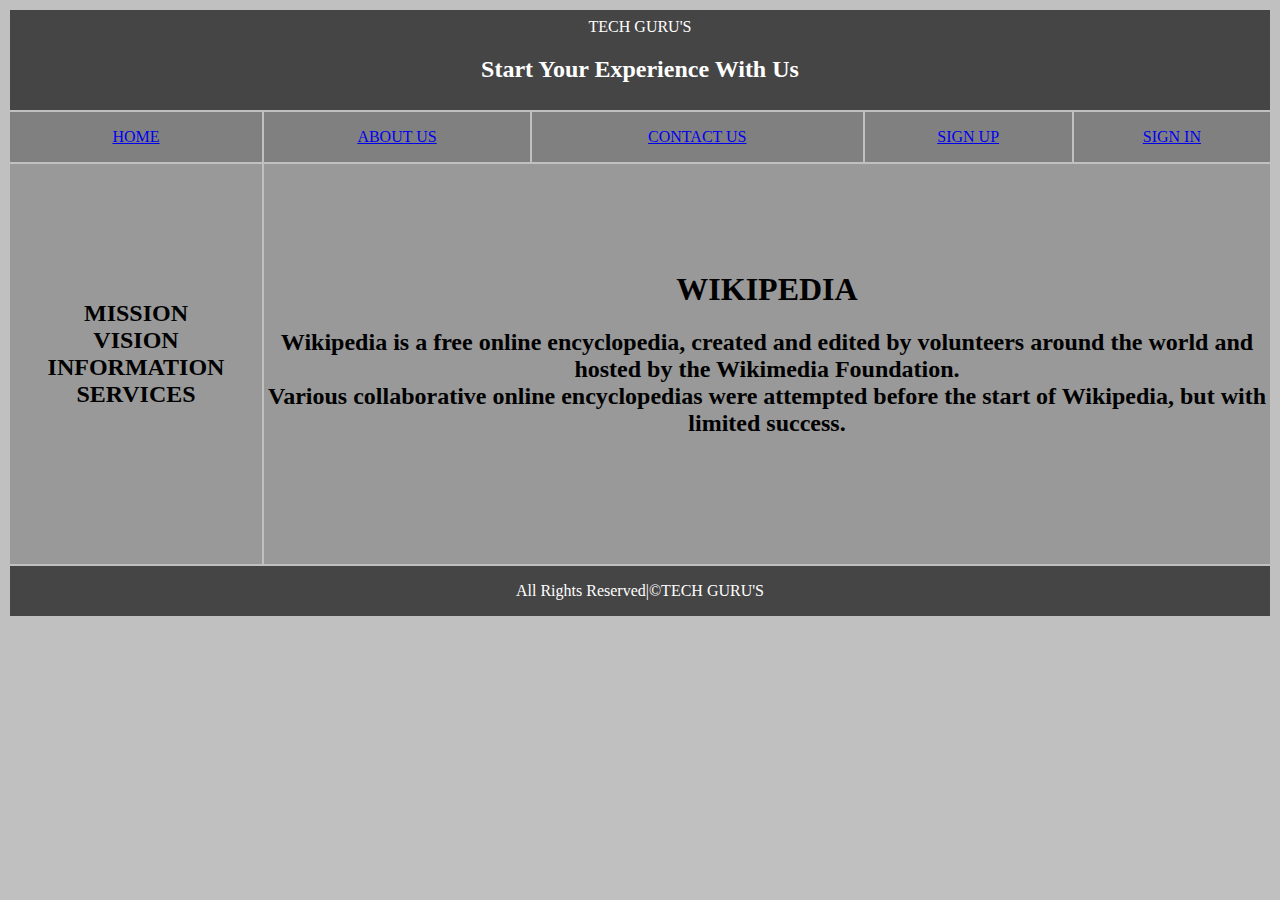
<file: index.html>
<html>
    <head>
        <title>Page Layout</title>
    </head>
    <body bgcolor="silver">
        <table width="100%">
            <tr height="100" bgcolor="#454545">
                <td colspan="5" align="center">
                <font color="white" face="candara"
                <h1>TECH GURU'S</h1>
                <h2>Start Your Experience With Us</h2>
                </font>
                </td>
            </tr>
            <tr height="50" bgcolor="grey">
                <td align="center" >
                    <a href="#">HOME</a>
                </td>
                <td align="center">
                    <a href="#">ABOUT US</a> 
                </td>
                <td align="center" >
                    <a href="#">CONTACT US</a>
                </td>
                <td align="center">
                    <a href="#">SIGN UP</a> 
                </td>
                <td align="center">
                    <a href="#">SIGN IN</a> 
                </td>
            </tr>
            <tr height="400" bgcolor="#999999">
                <td width="250" align="center">
                <font face="candara">
                    <h2>
                        MISSION<br>
                        VISION<br>
                        INFORMATION<br>
                        SERVICES<br>
                    </h2>
                </font>
                </td>
                <td colspan="4" align="center">
                   <font face="candara">
                    <h1>WIKIPEDIA</h1>
                    <h2>
                        Wikipedia is a free online encyclopedia, created and edited by volunteers around the world and hosted by the Wikimedia Foundation.
                        <br>
                        Various collaborative online encyclopedias were attempted before the start of Wikipedia, but with limited success.
                    </h2>
                   </font>
                </td>
            </tr>
            <tr height="50" bgcolor="#454545">
                <td colspan="5">
                    <font color="white" face="candara">
                        <center>
                            All Rights Reserved|&copy;TECH GURU'S
                        </center>
                    </font>

                </td>
            </tr>
        </table>

    </body>
</html>
</file>
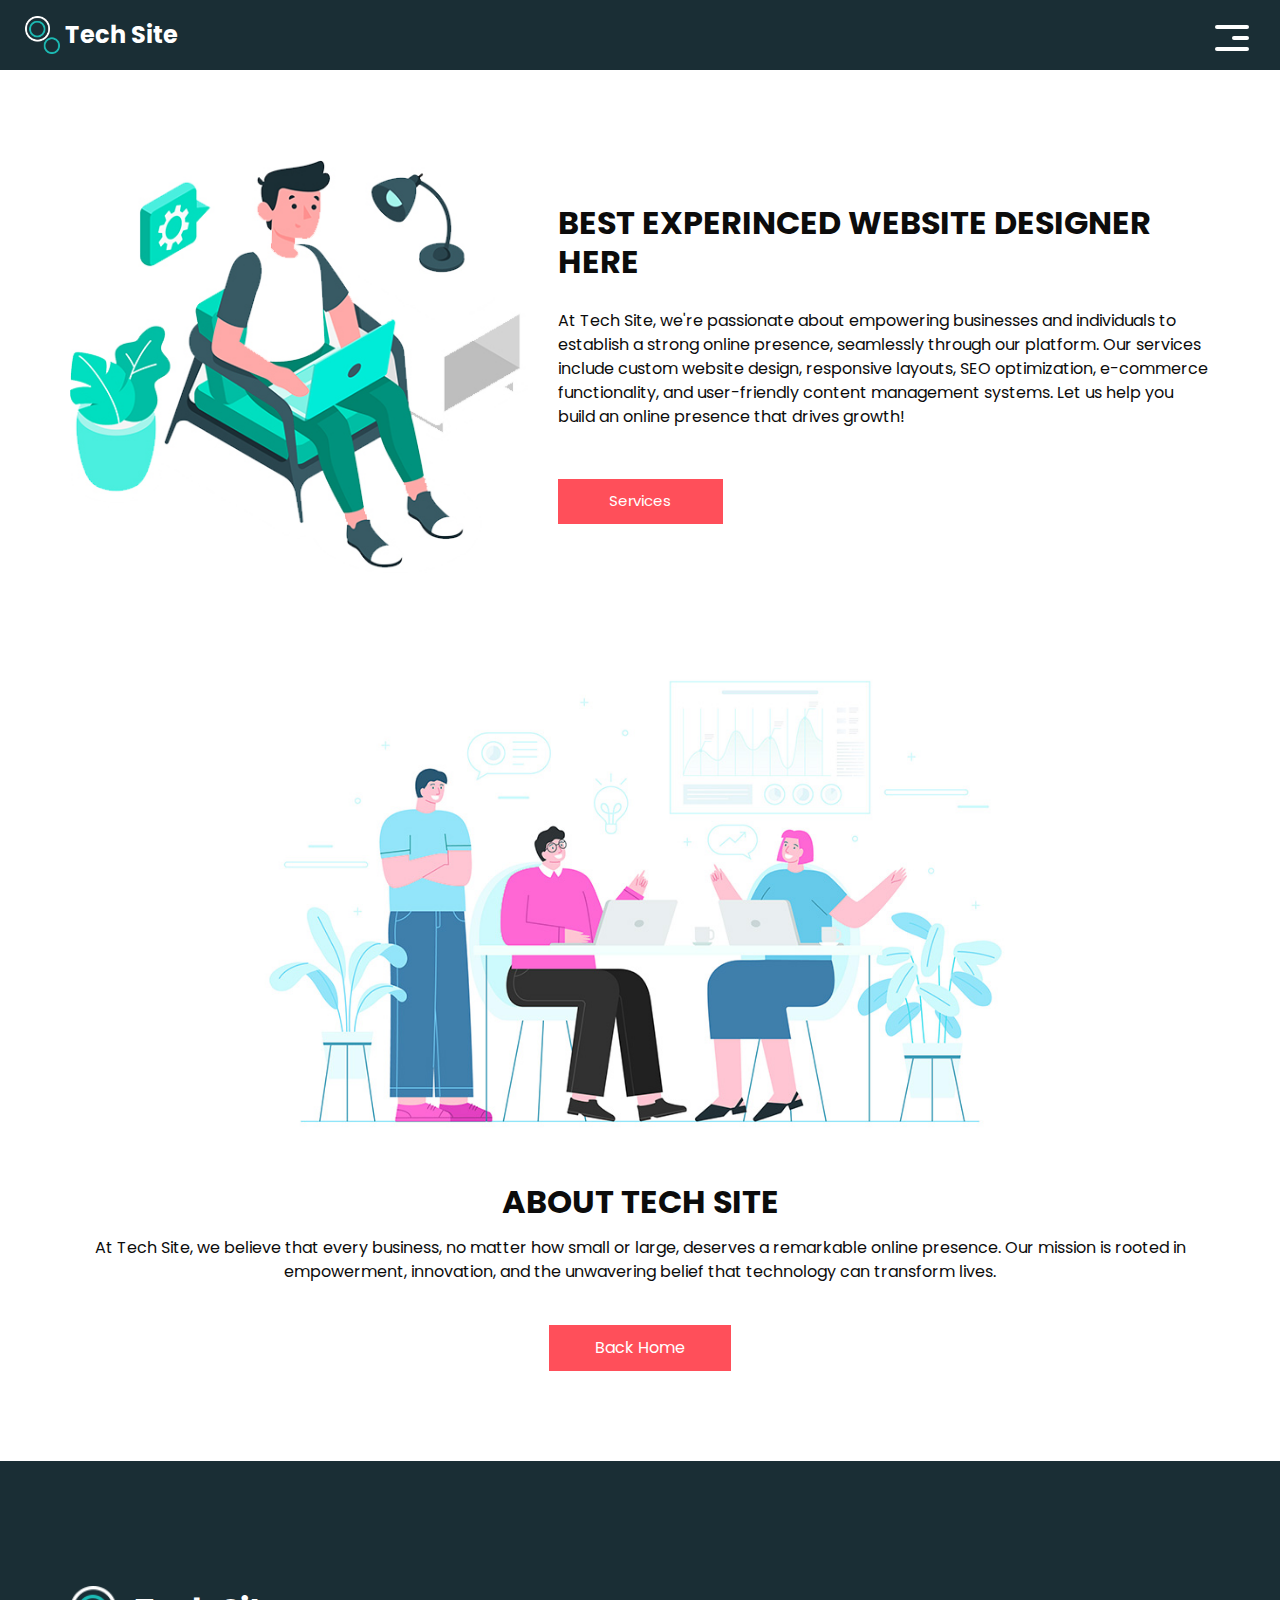
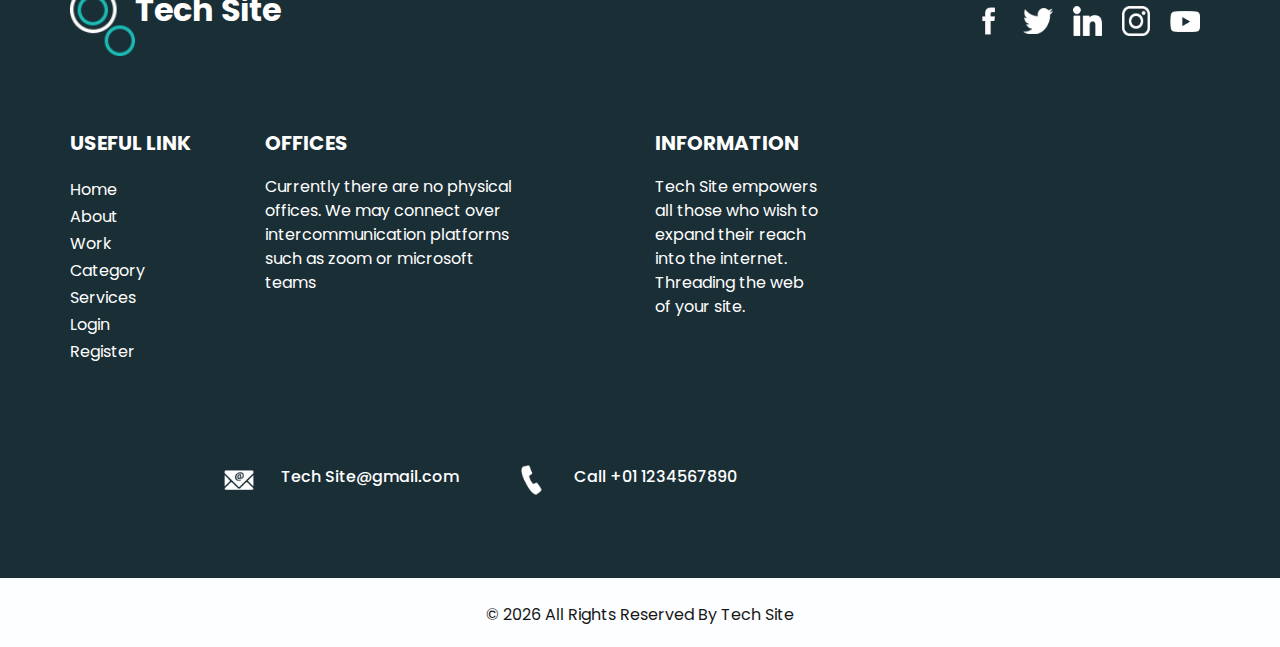
<file: about.html>
<!DOCTYPE html>
<html>

<head>
  <!-- Basic -->
  <meta charset="utf-8" />
  <meta http-equiv="X-UA-Compatible" content="IE=edge" />
  <!-- Mobile Metas -->
  <meta name="viewport" content="width=device-width, initial-scale=1, shrink-to-fit=no" />
  <!-- Site Metas -->
  <meta name="keywords" content="" />
  <meta name="description" content="" />
  <meta name="author" content="" />

  <title>Tech Site - About Us Page</title>

  <!-- bootstrap core css -->
  <link rel="stylesheet" type="text/css" href="css/bootstrap.css" />

  <link href="https://fonts.googleapis.com/css?family=Poppins:400,700&display=swap" rel="stylesheet">
  <!-- Custom styles -->
  <link href="css/style.css" rel="stylesheet" />
  <!-- responsive style -->
  <link href="css/responsive.css" rel="stylesheet" />
</head>

<body class="sub_page">
  <div class="hero_area">
    <!-- header section strats -->
    <header class="header_section">
      <div class="container-fluid">
        <nav class="navbar navbar-expand-lg custom_nav-container">
          <a class="navbar-brand" href="index.html">
            <img src="images/logo.png" alt="" />
            <span>
              Tech Site
            </span>
          </a>
          <button class="navbar-toggler" type="button" data-toggle="collapse" data-target="#navbarSupportedContent" aria-controls="navbarSupportedContent" aria-expanded="false" aria-label="Toggle navigation">
            <span class="navbar-toggler-icon"></span>
          </button>

          <div class="collapse navbar-collapse" id="navbarSupportedContent">
            <ul class="navbar-nav  ">
              <li class="nav-item">
                <a class="nav-link" href="index.html">Home <span class="sr-only">(current)</span></a>
              </li>
              <li class="nav-item">
                <a class="nav-link" href="register.html"> Register  </a>
              </li>
              <li class="nav-item active">
                <a class="nav-link" href="about.html"> About</a>
              </li>
              <li class="nav-item">
                <a class="nav-link" href="work.html">Work </a>
              </li>
              <li class="nav-item">
                <a class="nav-link" href="category.html"> Category </a>
              </li>
              <li class="nav-item">
                <a class="nav-link" href="products.html"> services </a>
              </li>
            </ul>
            <div class="user_option">
              <a href="login.html">
                <span>
                  Login
                </span>
              </a>
            </div>
          </div>
          <div>
            <div class="custom_menu-btn ">
              <button>
                <span class=" s-1">

                </span>
                <span class="s-2">

                </span>
                <span class="s-3">

                </span>
              </button>
            </div>
          </div>

        </nav>
      </div>
    </header>
    <!-- end header section -->
  </div>


  <!-- experience section -->

  <section class="experience_section layout_padding-top layout_padding2-bottom">
    <div class="container">
      <div class="row">
        <div class="col-md-5">
          <div class="img-box">
            <img src="images/experience-img.jpg" alt="">
          </div>
        </div>
        <div class="col-md-7">
          <div class="detail-box">
            <div class="heading_container">
              <h2>
                Best Experinced Website Designer Here
              </h2>
            </div>
            <p>
              At Tech Site, we're passionate about empowering businesses and individuals to establish a strong online presence, seamlessly through our platform. Our services include custom website design, responsive layouts, SEO optimization, e-commerce functionality, and user-friendly content management systems. Let us help you build an online presence that drives growth!
            </p>
            <div class="btn-box">
              <a href="products.html" class="btn-1">
                Services
              </a>
              
            </div>
          </div>
        </div>

      </div>
    </div>
  </section>

  <!-- end experience section -->


  <!-- about section -->

  <section class="about_section layout_padding-bottom">
    <div class="container">
      <div class="row">
        <div class="col-md-10 col-lg-9 mx-auto">
          <div class="img-box">
            <img src="images/about-img.jpg" alt="">
          </div>
        </div>
      </div>
      <div class="detail-box">
        <h2>
          About Tech Site
        </h2>
        <p>
          At Tech Site, we believe that every business, no matter how small or large, deserves a remarkable online presence. Our mission is rooted in empowerment, innovation, and the unwavering belief that technology can transform lives.
        </p>
        <a href="index.html">
          Back Home
        </a>
      </div>
    </div>
  </section>

  <!-- end about section -->

    <!-- info section -->

    <section class="info_section ">
      <div class="info_container layout_padding-top">
        <div class="container">
          <div class="info_top">
            <div class="info_logo">
              <img src="images/logo.png" alt="" />
              <span>
                Tech Site
              </span>
            </div>
            <div class="social_box">
              <a href="#">
                <img src="images/fb.png" alt="">
              </a>
              <a href="#">
                <img src="images/twitter.png" alt="">
              </a>
              <a href="#">
                <img src="images/linkedin.png" alt="">
              </a>
              <a href="#">
                <img src="images/instagram.png" alt="">
              </a>
              <a href="#">
                <img src="images/youtube.png" alt="">
              </a>
            </div>
          </div>
  
          <div class="info_main">
            <div class="row">
              <div class="col-md-3 col-lg-2">
                <div class="info_link-box">
                  <h5>
                    Useful Link
                  </h5>
                  <ul>
                    <li class=" active">
                      <a class="" href="index.html">Home <span class="sr-only">(current)</span></a>
                    </li>
                    <li class="">
                      <a class="" href="about.html">About </a>
                    </li>
                    <li class="">
                      <a class="" href="work.html">Work </a>
                    </li>
                    <li class="">
                      <a class="" href="category.html">Category </a>
                    </li>
                    <li class="">
                      <a class="" href="products.html">Services </a>
                    </li>
                    <li class="">
                      <a class="" href="login.html">Login </a>
                    </li>
                    <li class="">
                      <a class="" href="register.html">Register </a>
                    </li>
                  </ul>
                </div>
              </div>
              <div class="col-md-3 ">
                <h5>
                  Offices
                </h5>
                <p>
                  Currently there are no physical offices. We may connect over intercommunication platforms such as zoom or microsoft teams
                </p>
              </div>
  
              <div class="col-md-3 col-lg-2 offset-lg-1">
                <h5>
                  Information
                </h5>
                <p>
                  Tech Site empowers all those who wish to expand their reach into the internet. Threading the web of your site.
                </p>
              </div>
  
             
            </div>
          </div>
          <div class="row">
            <div class="col-lg-9 col-md-10 mx-auto">
              <div class="info_contact layout_padding2">
                <div class="row">
  
                  <div class="col-md-4">
                    <a href="#" class="link-box">
                      <div class="img-box">
                        <img src="images/mail.png" alt="">
                      </div>
                      <div class="detail-box">
                        <h6>
                          Tech Site@gmail.com
                        </h6>
                      </div>
                    </a>
                  </div>
                  <div class="col-md-5">
                    <a href="#" class="link-box">
                      <div class="img-box">
                        <img src="images/call.png" alt="">
                      </div>
                      <div class="detail-box">
                        <h6>
                          Call +01 1234567890
                        </h6>
                      </div>
                    </a>
                  </div>
                </div>
              </div>
            </div>
          </div>
  
        </div>
      </div>
    </section>
  
    <!-- end info section -->

  <!-- footer section -->
  <footer class="container-fluid footer_section ">
    <div class="container">
      <p>
        &copy; <span id="displayDate"></span> All Rights Reserved By
        <a href="#">Tech Site</a>
      </p>
    </div>
  </footer>
  <!-- end  footer section -->


  <script src="js/jquery-3.4.1.min.js"></script>
  <script src="js/bootstrap.js"></script>
  <script src="js/custom.js"></script>


</body>
</body>

</html>
</file>
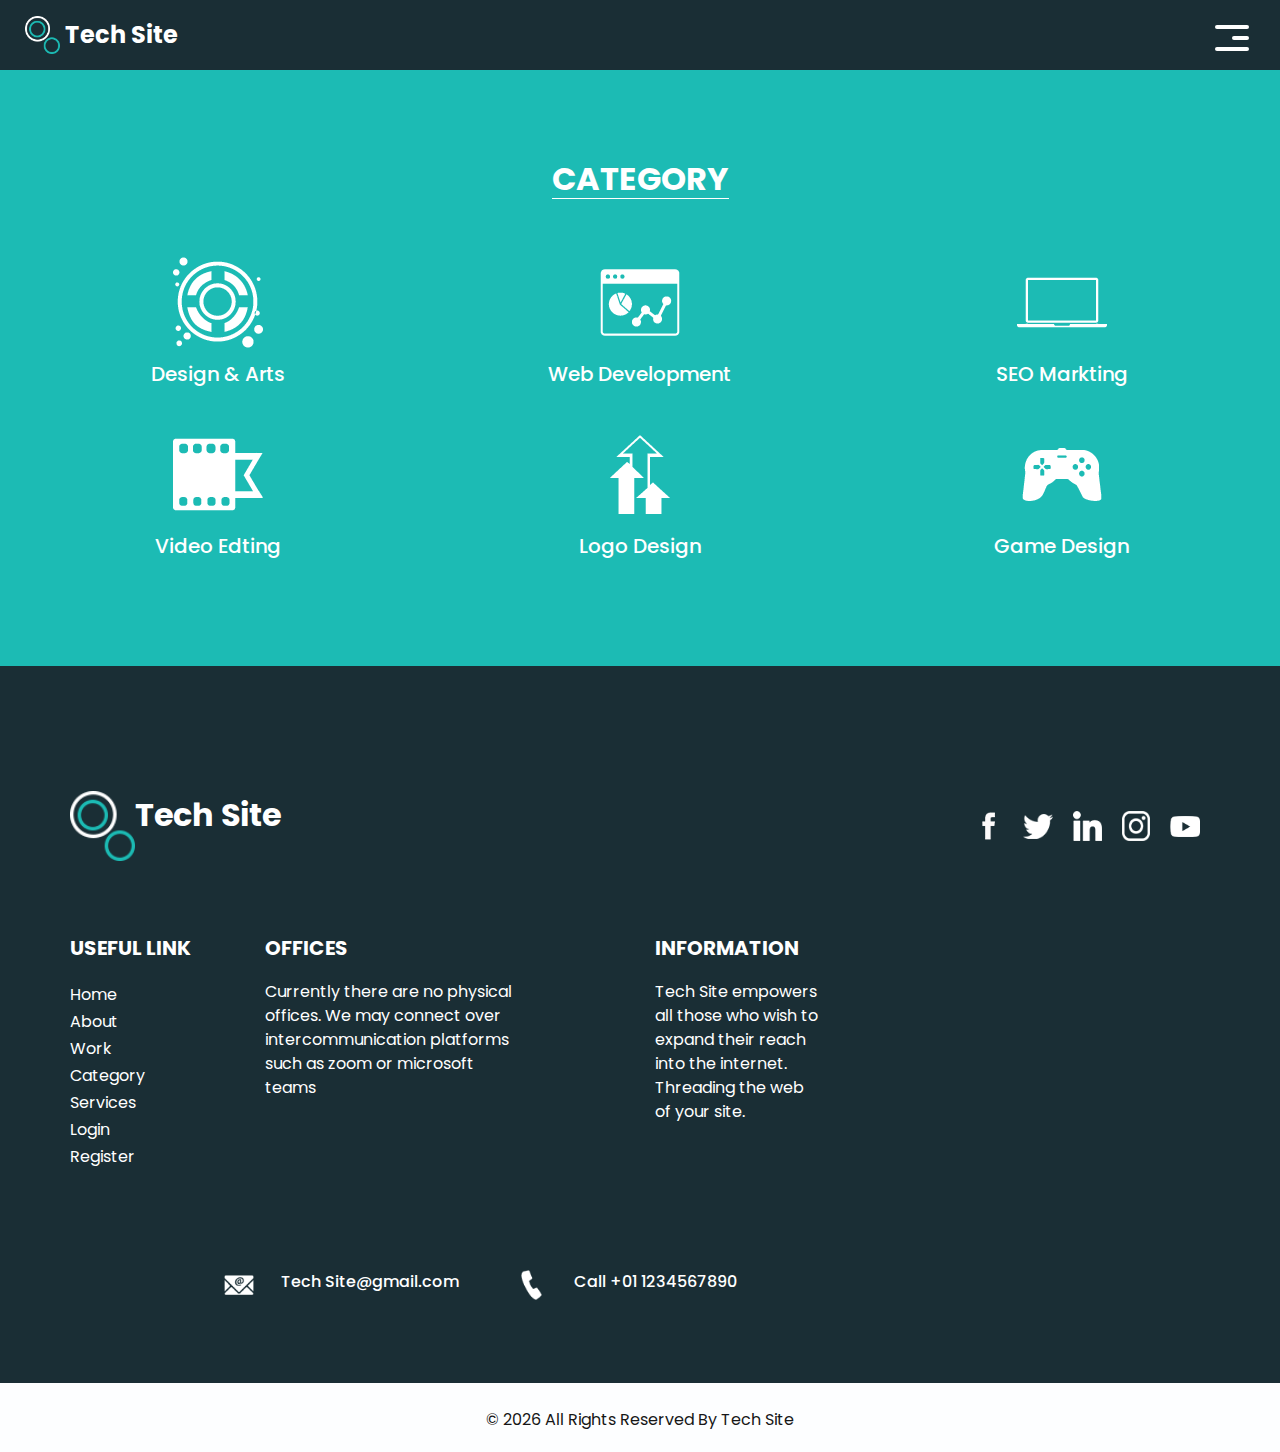
<file: category.html>
<!DOCTYPE html>
<html>

<head>
  <!-- Basic -->
  <meta charset="utf-8" />
  <meta http-equiv="X-UA-Compatible" content="IE=edge" />
  <!-- Mobile Metas -->
  <meta name="viewport" content="width=device-width, initial-scale=1, shrink-to-fit=no" />
  <!-- Site Metas -->
  <meta name="keywords" content="" />
  <meta name="description" content="" />
  <meta name="author" content="" />

  <title>Tech Site - Category Page</title>

  <!-- bootstrap core css -->
  <link rel="stylesheet" type="text/css" href="css/bootstrap.css" />

  <link href="https://fonts.googleapis.com/css?family=Poppins:400,700&display=swap" rel="stylesheet">
  <!-- Custom styles -->
  <link href="css/style.css" rel="stylesheet" />
  <!-- responsive style -->
  <link href="css/responsive.css" rel="stylesheet" />
</head>

<body class="sub_page">
  <div class="hero_area">
    <!-- header section strats -->
    <header class="header_section">
      <div class="container-fluid">
        <nav class="navbar navbar-expand-lg custom_nav-container">
          <a class="navbar-brand" href="index.html">
            <img src="images/logo.png" alt="" />
            <span>
              Tech Site
            </span>
          </a>
          <button class="navbar-toggler" type="button" data-toggle="collapse" data-target="#navbarSupportedContent" aria-controls="navbarSupportedContent" aria-expanded="false" aria-label="Toggle navigation">
            <span class="navbar-toggler-icon"></span>
          </button>

          <div class="collapse navbar-collapse" id="navbarSupportedContent">
            <ul class="navbar-nav  ">
              <li class="nav-item ">
                <a class="nav-link" href="index.html">Home <span class="sr-only">(current)</span></a>
              </li>
              <li class="nav-item">
                <a class="nav-link" href="about.html"> About</a>
              </li>
              <li class="nav-item">
                <a class="nav-link" href="work.html">Work </a>
              </li>
              <li class="nav-item active">
                <a class="nav-link" href="category.html"> Category </a>
              </li>
            </ul>
            <div class="user_option">
              <a href="login.html">
                <span>
                  Login
                </span>
              </a>
            </div>
          </div>
          <div>
            <div class="custom_menu-btn ">
              <button>
                <span class=" s-1">

                </span>
                <span class="s-2">

                </span>
                <span class="s-3">

                </span>
              </button>
            </div>
          </div>

        </nav>
      </div>
    </header>
    <!-- end header section -->
  </div>

  <!-- category section -->

  <section class="category_section layout_padding">
    <div class="container">
      <div class="heading_container">
        <h2>
          Category
        </h2>
      </div>
      <div class="category_container">
        <div class="box">
          <div class="img-box">
            <img src="images/c1.png" alt="">
          </div>
          <div class="detail-box">
            <h5>
              Design & Arts
            </h5>
          </div>
        </div>
        <div class="box">
          <div class="img-box">
            <img src="images/c2.png" alt="">
          </div>
          <div class="detail-box">
            <h5>
              Web Development
            </h5>
          </div>
        </div>
        <div class="box">
          <div class="img-box">
            <img src="images/c3.png" alt="">
          </div>
          <div class="detail-box">
            <h5>
              SEO Markting
            </h5>
          </div>
        </div>
        <div class="box">
          <div class="img-box">
            <img src="images/c4.png" alt="">
          </div>
          <div class="detail-box">
            <h5>
              Video Edting
            </h5>
          </div>
        </div>
        <div class="box">
          <div class="img-box">
            <img src="images/c5.png" alt="">
          </div>
          <div class="detail-box">
            <h5>
              Logo Design
            </h5>
          </div>
        </div>
        <div class="box">
          <div class="img-box">
            <img src="images/c6.png" alt="">
          </div>
          <div class="detail-box">
            <h5>
              Game Design
            </h5>
          </div>
        </div>
      </div>
    </div>
  </section>
  <!-- end category section -->

  <!-- info section -->

  <section class="info_section ">
    <div class="info_container layout_padding-top">
      <div class="container">
        <div class="info_top">
          <div class="info_logo">
            <img src="images/logo.png" alt="" />
            <span>
              Tech Site
            </span>
          </div>
          <div class="social_box">
            <a href="#">
              <img src="images/fb.png" alt="">
            </a>
            <a href="#">
              <img src="images/twitter.png" alt="">
            </a>
            <a href="#">
              <img src="images/linkedin.png" alt="">
            </a>
            <a href="#">
              <img src="images/instagram.png" alt="">
            </a>
            <a href="#">
              <img src="images/youtube.png" alt="">
            </a>
          </div>
        </div>

        <div class="info_main">
          <div class="row">
            <div class="col-md-3 col-lg-2">
              <div class="info_link-box">
                <h5>
                  Useful Link
                </h5>
                <ul>
                  <li class=" active">
                    <a class="" href="index.html">Home <span class="sr-only">(current)</span></a>
                  </li>
                  <li class="">
                    <a class="" href="about.html">About </a>
                  </li>
                  <li class="">
                    <a class="" href="work.html">Work </a>
                  </li>
                  <li class="">
                    <a class="" href="category.html">Category </a>
                  </li>
                  <li class="">
                    <a class="" href="products.html">Services </a>
                  </li>
                  <li class="">
                    <a class="" href="login.html">Login </a>
                  </li>
                  <li class="">
                    <a class="" href="register.html">Register </a>
                  </li>
                </ul>
              </div>
            </div>
            <div class="col-md-3 ">
              <h5>
                Offices
              </h5>
              <p>
                Currently there are no physical offices. We may connect over intercommunication platforms such as zoom or microsoft teams
              </p>
            </div>

            <div class="col-md-3 col-lg-2 offset-lg-1">
              <h5>
                Information
              </h5>
              <p>
                Tech Site empowers all those who wish to expand their reach into the internet. Threading the web of your site.
              </p>
            </div>

           
          </div>
        </div>
        <div class="row">
          <div class="col-lg-9 col-md-10 mx-auto">
            <div class="info_contact layout_padding2">
              <div class="row">

                <div class="col-md-4">
                  <a href="#" class="link-box">
                    <div class="img-box">
                      <img src="images/mail.png" alt="">
                    </div>
                    <div class="detail-box">
                      <h6>
                        Tech Site@gmail.com
                      </h6>
                    </div>
                  </a>
                </div>
                <div class="col-md-5">
                  <a href="#" class="link-box">
                    <div class="img-box">
                      <img src="images/call.png" alt="">
                    </div>
                    <div class="detail-box">
                      <h6>
                        Call +01 1234567890
                      </h6>
                    </div>
                  </a>
                </div>
              </div>
            </div>
          </div>
        </div>

      </div>
    </div>
  </section>

  <!-- end info section -->

  <!-- footer section -->
  <footer class="container-fluid footer_section ">
    <div class="container">
      <p>
        &copy; <span id="displayDate"></span> All Rights Reserved By
        <a href="#">Tech Site</a>
      </p>
    </div>
  </footer>
  <!-- end  footer section -->


  <script src="js/jquery-3.4.1.min.js"></script>
  <script src="js/bootstrap.js"></script>
  <script src="js/custom.js"></script>

</body>
</body>

</html>
</file>
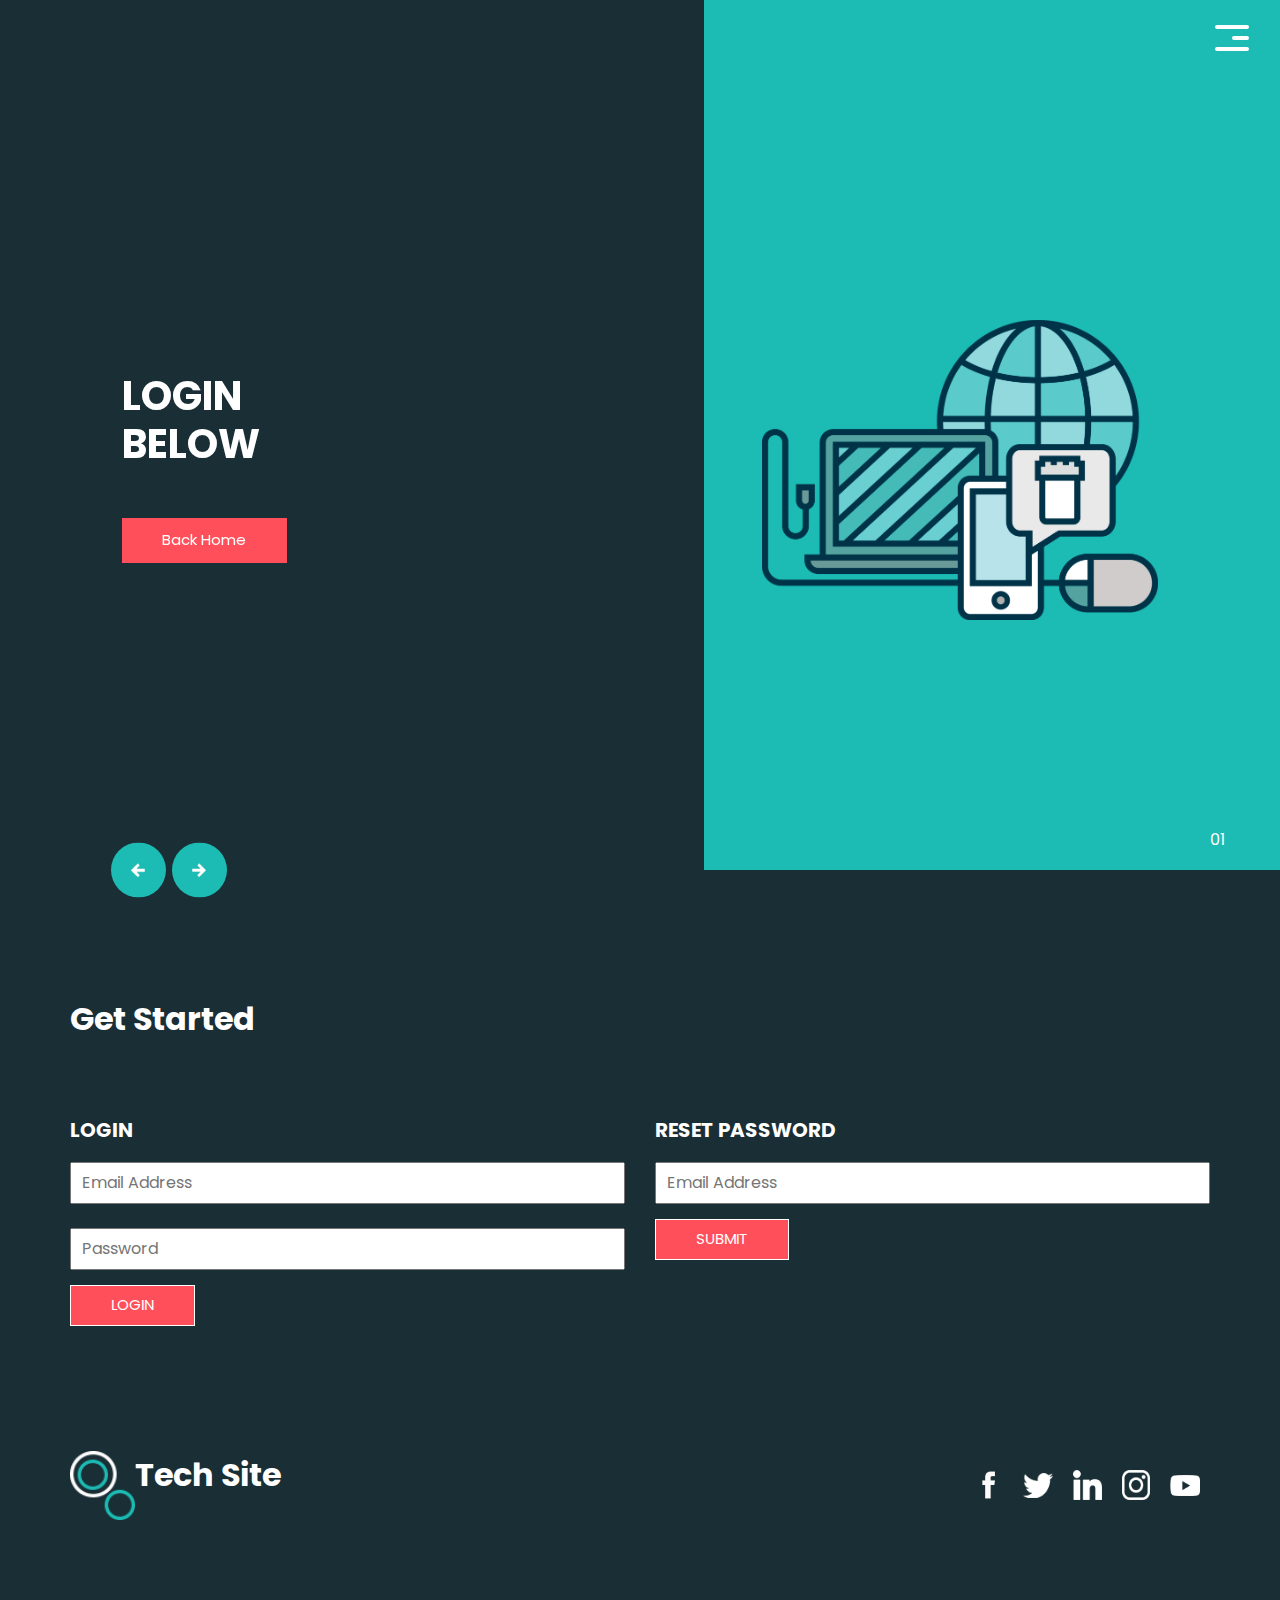
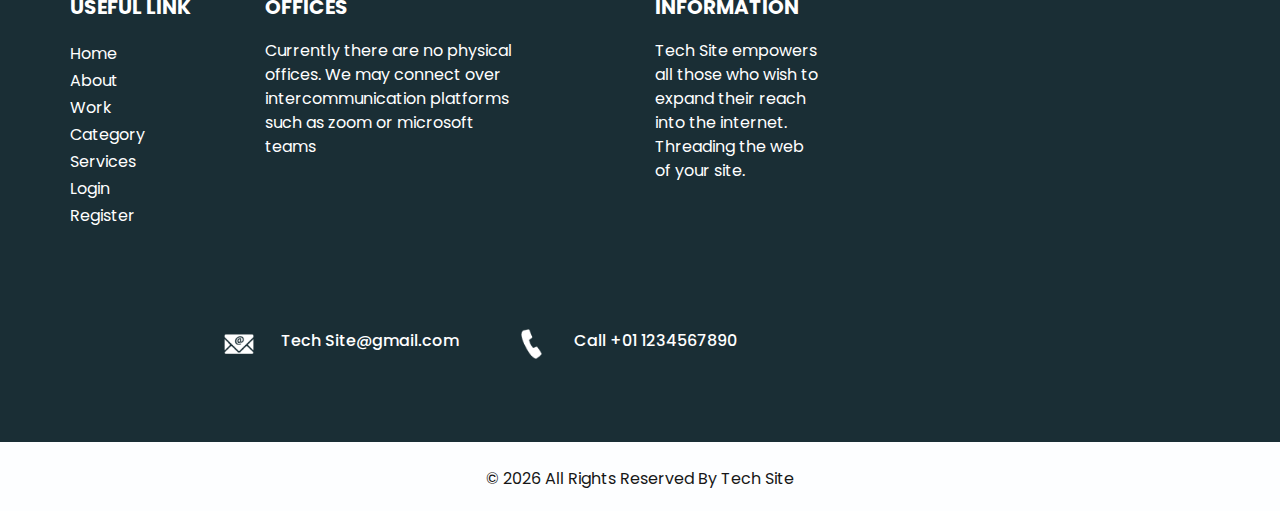
<file: login.html>
<!DOCTYPE html>
<html>

<head>
  <!-- Basic -->
  <meta charset="utf-8" />
  <meta http-equiv="X-UA-Compatible" content="IE=edge" />
  <!-- Mobile Metas -->
  <meta name="viewport" content="width=device-width, initial-scale=1, shrink-to-fit=no" />
  <!-- Site Metas -->
  <meta name="keywords" content="" />
  <meta name="description" content="" />
  <meta name="author" content="" />

  <title>Tech Site - Login Page</title>

  <!-- bootstrap core css -->
  <link rel="stylesheet" type="text/css" href="css/bootstrap.css" />

  <link href="https://fonts.googleapis.com/css?family=Poppins:400,700&display=swap" rel="stylesheet">
  <!-- Custom styles -->
  <link href="css/style.css" rel="stylesheet" />
  <!-- responsive style -->
  <link href="css/responsive.css" rel="stylesheet" />
</head>

<body>
  <div class="hero_area">
        <!-- header section strats -->
    <header class="header_section">
      <div class="container-fluid">
        <nav class="navbar navbar-expand-lg custom_nav-container">
          <button class="navbar-toggler" type="button" data-toggle="collapse" data-target="#navbarSupportedContent" aria-controls="navbarSupportedContent" aria-expanded="false" aria-label="Toggle navigation">
            <span class="navbar-toggler-icon"></span>
          </button>

          <div class="collapse navbar-collapse" id="navbarSupportedContent">
            <ul class="navbar-nav  ">
                <li class="nav-item">
                  <a class="nav-link" href="index.html">Home <span class="sr-only">(current)</span></a>
                </li>
                <li class="nav-item">
                  <a class="nav-link" href="register.html"> Register  </a>
                </li>
                <li class="nav-item active">
                  <a class="nav-link" href="about.html"> About</a>
                </li>
                <li class="nav-item">
                  <a class="nav-link" href="work.html">Work </a>
                </li>
                <li class="nav-item">
                  <a class="nav-link" href="category.html"> Category </a>
                </li>
                <li class="nav-item">
                  <a class="nav-link" href="products.html"> services </a>
                </li>
              </ul>
          </div>
          <div>
            <div class="custom_menu-btn ">
              <button>
                <span class=" s-1">

                </span>
                <span class="s-2">

                </span>
                <span class="s-3">

                </span>
              </button>
            </div>
          </div>

        </nav>
      </div>
    </header>
    <!-- end header section -->
   <!-- slider section -->
   <section class="slider_section ">
    <div class="carousel_btn-container">
      <a class="carousel-control-prev" href="#carouselExampleIndicators" role="button" data-slide="prev">
        <span class="sr-only">Previous</span>
      </a>
      <a class="carousel-control-next" href="#carouselExampleIndicators" role="button" data-slide="next">
        <span class="sr-only">Next</span>
      </a>
    </div>
    <div id="carouselExampleIndicators" class="carousel slide" data-ride="carousel">
      <ol class="carousel-indicators">
        <li data-target="#carouselExampleIndicators" data-slide-to="0" class="active">01</li>
        <li data-target="#carouselExampleIndicators" data-slide-to="1">02</li>
        <li data-target="#carouselExampleIndicators" data-slide-to="2">03</li>
      </ol>
      <div class="carousel-inner">
        <div class="carousel-item active">
          <div class="container-fluid">
            <div class="row">
              <div class="col-md-5 offset-md-1">
                <div class="detail-box">
                    <h1>
                        Login <br>
                        Below <br>
                        
                      </h1>
                  
                  <div class="btn-box">
                    <a href="index.html" class="btn-1">
                      Back Home
                    </a>
                    
                  </div>
                </div>
              </div>
              <div class="offset-md-1 col-md-4 img-container">
                <div class="img-box">
                  <img src="images/tech1-slider-img.png" alt="">
                </div>
              </div>
            </div>
          </div>
        </div>
        <div class="carousel-item ">
          <div class="container-fluid">
            <div class="row">
              <div class="col-md-5 offset-md-1">
                <div class="detail-box">
                    <h1>
                        Login <br>
                        Below <br>
                        
                      </h1>
                  
                  <div class="btn-box">
                    <a href="index.html" class="btn-1">
                        Back Home
                      </a>
                  </div>
                </div>
              </div>
              <div class="offset-md-1 col-md-4 img-container">
                <div class="img-box">
                  <img src="images/robot-img.png" alt="">
                </div>
              </div>
            </div>
          </div>
        </div>
        <div class="carousel-item ">
          <div class="container-fluid">
            <div class="row">
              <div class="col-md-5 offset-md-1">
                <div class="detail-box">
                  <h1>
                    Login <br>
                    Below <br>
                    
                  </h1>
                  
                  <div class="btn-box">
                    <a href="index.html" class="btn-1">
                        Back Home
                      </a>
                  </div>
                </div>
              </div>
              <div class="offset-md-1 col-md-4 img-container">
                <div class="img-box">
                  <img src="images/tech2-slider-img.png" alt="">
                </div>
              </div>
            </div>
          </div>
        </div>
      </div>

    </div>

  </section>
  <!-- end slider section -->
  </div>

<!-- get started section -->

  <section class="info_section ">
    <div class="info_container layout_padding-top">
      <div class="container">
        <div class="info_top">
          <div class="info_logo">
            <span>
              Get Started
            </span>
          </div>
        </div>

        <div class="info_main">
          <div class="row">

            <div class="col-md-6">
              <div class="info_form ">
                <h5>
                  Login
                </h5>
                <form action="php/authentication.php" method="POST">
                  <input type="email" name="email" required placeholder="Email Address">
                  <input type="hidden" required value="0" name="mod">
                  <br>
                  <br>
                  <input type="password" name="password" required placeholder="Password">
                  <button name="login" type="submit">
                    Login
                  </button>
                  <br>
                </form>
              </div>
            </div>
                        <div class="col-md-6">
              <div class="info_form ">
                <h5>
                  Reset Password
                </h5>
                <form action="php/authentication.php" method="POST">
                  <input type="email" name="email" required placeholder="Email Address">
                  <input type="hidden" required value="2" name="mod">
                  <button name="login" type="submit">
                    Submit
                  </button>
                  <br>
                </form>
              </div>
            </div>
          </div>
        </div>

      </div>
    </div>
  </section>

  <!-- end get started section -->

    <!-- info section -->

    <section class="info_section ">
        <div class="info_container layout_padding-top">
          <div class="container">
            <div class="info_top">
              <div class="info_logo">
                <img src="images/logo.png" alt="" />
                <span>
                  Tech Site
                </span>
              </div>
              <div class="social_box">
                <a href="#">
                  <img src="images/fb.png" alt="">
                </a>
                <a href="#">
                  <img src="images/twitter.png" alt="">
                </a>
                <a href="#">
                  <img src="images/linkedin.png" alt="">
                </a>
                <a href="#">
                  <img src="images/instagram.png" alt="">
                </a>
                <a href="#">
                  <img src="images/youtube.png" alt="">
                </a>
              </div>
            </div>
    
            <div class="info_main">
              <div class="row">
                <div class="col-md-3 col-lg-2">
                  <div class="info_link-box">
                    <h5>
                      Useful Link
                    </h5>
                    <ul>
                      <li class=" active">
                        <a class="" href="index.html">Home <span class="sr-only">(current)</span></a>
                      </li>
                      <li class="">
                        <a class="" href="about.html">About </a>
                      </li>
                      <li class="">
                        <a class="" href="work.html">Work </a>
                      </li>
                      <li class="">
                        <a class="" href="category.html">Category </a>
                      </li>
                      <li class="">
                        <a class="" href="products.html">Services </a>
                      </li>
                      <li class="">
                        <a class="" href="login.html">Login </a>
                      </li>
                      <li class="">
                        <a class="" href="register.html">Register </a>
                      </li>
                    </ul>
                  </div>
                </div>
                <div class="col-md-3 ">
                  <h5>
                    Offices
                  </h5>
                  <p>
                    Currently there are no physical offices. We may connect over intercommunication platforms such as zoom or microsoft teams
                  </p>
                </div>
    
                <div class="col-md-3 col-lg-2 offset-lg-1">
                  <h5>
                    Information
                  </h5>
                  <p>
                    Tech Site empowers all those who wish to expand their reach into the internet. Threading the web of your site.
                  </p>
                </div>
    
               
              </div>
            </div>
            <div class="row">
              <div class="col-lg-9 col-md-10 mx-auto">
                <div class="info_contact layout_padding2">
                  <div class="row">
    
                    <div class="col-md-4">
                      <a href="#" class="link-box">
                        <div class="img-box">
                          <img src="images/mail.png" alt="">
                        </div>
                        <div class="detail-box">
                          <h6>
                            Tech Site@gmail.com
                          </h6>
                        </div>
                      </a>
                    </div>
                    <div class="col-md-5">
                      <a href="#" class="link-box">
                        <div class="img-box">
                          <img src="images/call.png" alt="">
                        </div>
                        <div class="detail-box">
                          <h6>
                            Call +01 1234567890
                          </h6>
                        </div>
                      </a>
                    </div>
                  </div>
                </div>
              </div>
            </div>
    
          </div>
        </div>
      </section>
    
      <!-- end info section -->
  
    <!-- footer section -->
    <footer class="container-fluid footer_section ">
      <div class="container">
        <p>
          &copy; <span id="displayDate"></span> All Rights Reserved By
          <a href="#">Tech Site</a>
        </p>
      </div>
    </footer>
    <!-- end  footer section -->
  
  
    <script src="js/jquery-3.4.1.min.js"></script>
    <script src="js/bootstrap.js"></script>
    <script src="js/custom.js"></script>
  
  
  </body>
  </body>
  
  </html>
</file>
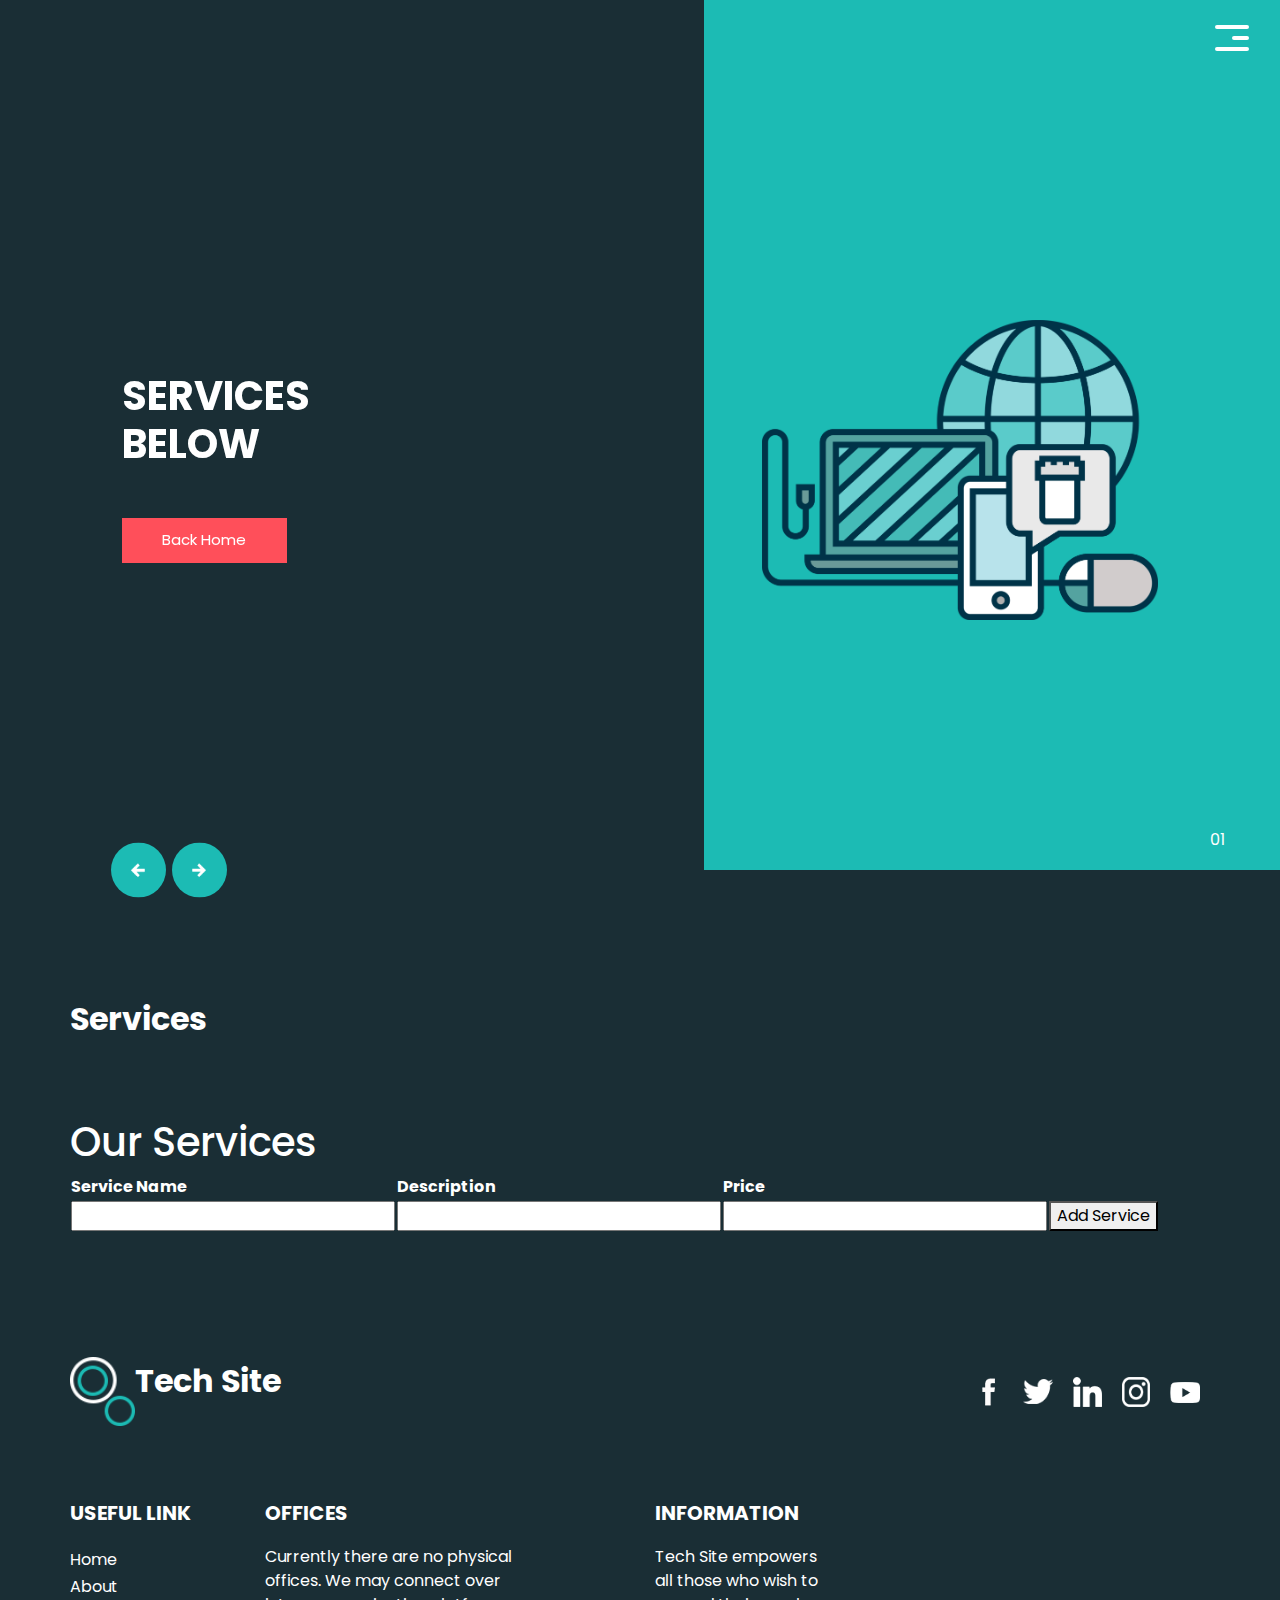
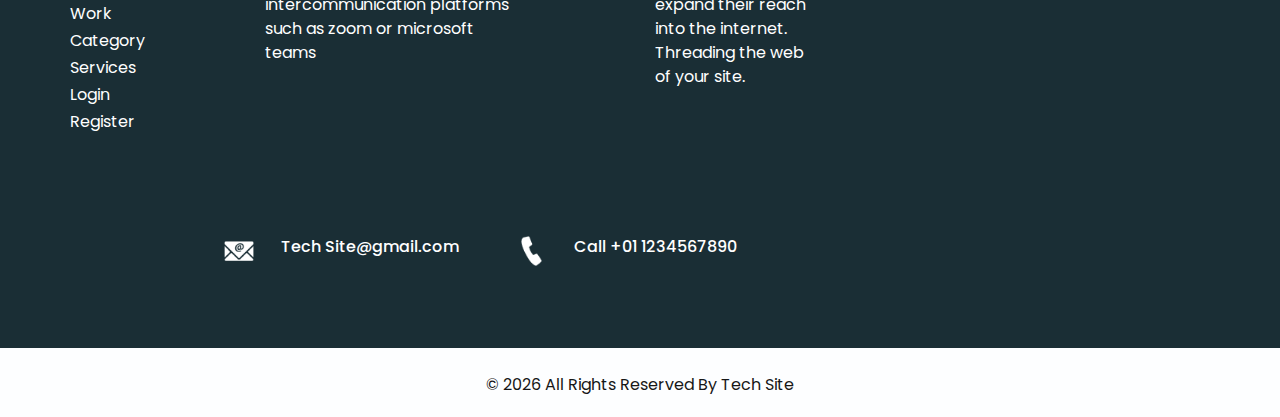
<file: products.html>
<!DOCTYPE html>
<html>

<head>
  <!-- Basic -->
  <meta charset="utf-8" />
  <meta http-equiv="X-UA-Compatible" content="IE=edge" />
  <!-- Mobile Metas -->
  <meta name="viewport" content="width=device-width, initial-scale=1, shrink-to-fit=no" />
  <!-- Site Metas -->
  <meta name="keywords" content="" />
  <meta name="description" content="" />
  <meta name="author" content="" />

  <title>Tech Site - Products Page</title>

  <!-- bootstrap core css -->
  <link rel="stylesheet" type="text/css" href="css/bootstrap.css" />

  <link href="https://fonts.googleapis.com/css?family=Poppins:400,700&display=swap" rel="stylesheet">
  <!-- Custom styles -->
  <link href="css/style.css" rel="stylesheet" />
  <!-- responsive style -->
  <link href="css/responsive.css" rel="stylesheet" />
</head>

<body>
  <div class="hero_area">
        <!-- header section strats -->
    <header class="header_section">
      <div class="container-fluid">
        <nav class="navbar navbar-expand-lg custom_nav-container">
          <button class="navbar-toggler" type="button" data-toggle="collapse" data-target="#navbarSupportedContent" aria-controls="navbarSupportedContent" aria-expanded="false" aria-label="Toggle navigation">
            <span class="navbar-toggler-icon"></span>
          </button>

          <div class="collapse navbar-collapse" id="navbarSupportedContent">
            <ul class="navbar-nav  ">
                <li class="nav-item">
                  <a class="nav-link" href="index.html">Home <span class="sr-only">(current)</span></a>
                </li>
                <li class="nav-item">
                  <a class="nav-link" href="register.html"> Register  </a>
                </li>
                <li class="nav-item active">
                  <a class="nav-link" href="about.html"> About</a>
                </li>
                <li class="nav-item">
                  <a class="nav-link" href="work.html">Work </a>
                </li>
                <li class="nav-item">
                  <a class="nav-link" href="category.html"> Category </a>
                </li>
                <li class="nav-item">
                  <a class="nav-link" href="products.html"> services </a>
                </li>
              </ul>
          </div>
          <div>
            <div class="custom_menu-btn ">
              <button>
                <span class=" s-1">

                </span>
                <span class="s-2">

                </span>
                <span class="s-3">

                </span>
              </button>
            </div>
          </div>

        </nav>
      </div>
    </header>
    <!-- end header section -->
       <!-- slider section -->
   <section class="slider_section ">
    <div class="carousel_btn-container">
      <a class="carousel-control-prev" href="#carouselExampleIndicators" role="button" data-slide="prev">
        <span class="sr-only">Previous</span>
      </a>
      <a class="carousel-control-next" href="#carouselExampleIndicators" role="button" data-slide="next">
        <span class="sr-only">Next</span>
      </a>
    </div>
    <div id="carouselExampleIndicators" class="carousel slide" data-ride="carousel">
      <ol class="carousel-indicators">
        <li data-target="#carouselExampleIndicators" data-slide-to="0" class="active">01</li>
        <li data-target="#carouselExampleIndicators" data-slide-to="1">02</li>
        <li data-target="#carouselExampleIndicators" data-slide-to="2">03</li>
      </ol>
      <div class="carousel-inner">
        <div class="carousel-item active">
          <div class="container-fluid">
            <div class="row">
              <div class="col-md-5 offset-md-1">
                <div class="detail-box">
                    <h1>
                        Services <br>
                        Below <br>
                        
                      </h1>
                  
                  <div class="btn-box">
                    <a href="index.html" class="btn-1">
                      Back Home
                    </a>
                    
                  </div>
                </div>
              </div>
              <div class="offset-md-1 col-md-4 img-container">
                <div class="img-box">
                  <img src="images/tech1-slider-img.png" alt="">
                </div>
              </div>
            </div>
          </div>
        </div>
        <div class="carousel-item ">
          <div class="container-fluid">
            <div class="row">
              <div class="col-md-5 offset-md-1">
                <div class="detail-box">
                    <h1>
                        Services <br>
                        Below <br>
                        
                      </h1>
                  
                  <div class="btn-box">
                    <a href="index.html" class="btn-1">
                        Back Home
                      </a>
                  </div>
                </div>
              </div>
              <div class="offset-md-1 col-md-4 img-container">
                <div class="img-box">
                  <img src="images/robot-img.png" alt="">
                </div>
              </div>
            </div>
          </div>
        </div>
        <div class="carousel-item ">
          <div class="container-fluid">
            <div class="row">
              <div class="col-md-5 offset-md-1">
                <div class="detail-box">
                  <h1>
                    Services <br>
                    Below <br>
                    
                  </h1>
                  
                  <div class="btn-box">
                    <a href="index.html" class="btn-1">
                        Back Home
                      </a>
                  </div>
                </div>
              </div>
              <div class="offset-md-1 col-md-4 img-container">
                <div class="img-box">
                  <img src="images/tech2-slider-img.png" alt="">
                </div>
              </div>
            </div>
          </div>
        </div>
      </div>

    </div>

  </section>
  <!-- end slider section -->
  </div>

  <!-- services section -->
  <section class="info_section ">
    <div class="info_container layout_padding-top">
      <div class="container">
        <div class="info_top">
          <div class="info_logo">
            <span>
              Services
            </span>
          </div>
        </div>
    <h1>Our Services</h1>
    <table id="services-table">
    <thead>
    <tr>
    <th>Service Name</th>
    <th>Description</th>
    <th>Price</th>
    </tr>
    </thead>
    <tbody>
    <tr>
    <td><input type="text" id="service-name" required></td>
    <td><input type="text" id="service-description" required></td>
    <td><input type="number" id="service-price" min="0" required></td>
    <td><button type="button" id="add-service">Add Service</button></td>
    </tr>
    </tbody>
    </table>
    </div>
    </section>
    <script>
    document.getElementById('add-service').addEventListener('click', function() {
    const serviceName = document.getElementById('service-name').value;
    const serviceDescription = document.getElementById('service-description').value;
    const servicePrice = document.getElementById('service-price').value;
   
    const newRow = document.createElement('tr');
    const serviceNameTd = document.createElement('td');
    const serviceDescriptionTd = document.createElement('td');
    const servicePriceTd = document.createElement('td');
    const deleteTd = document.createElement('td');
   
    serviceNameTd.textContent = serviceName;
    serviceDescriptionTd.textContent = serviceDescription;
    servicePriceTd.textContent = servicePrice;
   
    const deleteButton = document.createElement('button');
    deleteButton.textContent = 'Delete';
    deleteButton.addEventListener('click', function() {
    newRow.remove();
    });
   
    deleteTd.appendChild(deleteButton);
   
    newRow.appendChild(serviceNameTd);
    newRow.appendChild(serviceDescriptionTd);
    newRow.appendChild(servicePriceTd);
    newRow.appendChild(deleteTd);
   
    document.getElementById('services-table').appendChild(newRow);
   
    document.getElementById('service-name').value = '';
    document.getElementById('service-description').value = '';
    document.getElementById('service-price').value = '';
    });
    </script>
  <!-- end services section -->
  <!-- info section -->

  <section class="info_section ">
    <div class="info_container layout_padding-top">
      <div class="container">
        <div class="info_top">
          <div class="info_logo">
            <img src="images/logo.png" alt="" />
            <span>
              Tech Site
            </span>
          </div>
          <div class="social_box">
            <a href="#">
              <img src="images/fb.png" alt="">
            </a>
            <a href="#">
              <img src="images/twitter.png" alt="">
            </a>
            <a href="#">
              <img src="images/linkedin.png" alt="">
            </a>
            <a href="#">
              <img src="images/instagram.png" alt="">
            </a>
            <a href="#">
              <img src="images/youtube.png" alt="">
            </a>
          </div>
        </div>

        <div class="info_main">
          <div class="row">
            <div class="col-md-3 col-lg-2">
              <div class="info_link-box">
                <h5>
                  Useful Link
                </h5>
                <ul>
                  <li class=" active">
                    <a class="" href="index.html">Home <span class="sr-only">(current)</span></a>
                  </li>
                  <li class="">
                    <a class="" href="about.html">About </a>
                  </li>
                  <li class="">
                    <a class="" href="work.html">Work </a>
                  </li>
                  <li class="">
                    <a class="" href="category.html">Category </a>
                  </li>
                  <li class="">
                    <a class="" href="products.html">Services </a>
                  </li>
                  <li class="">
                    <a class="" href="login.html">Login </a>
                  </li>
                  <li class="">
                    <a class="" href="register.html">Register </a>
                  </li>
                </ul>
              </div>
            </div>
            <div class="col-md-3 ">
              <h5>
                Offices
              </h5>
              <p>
                Currently there are no physical offices. We may connect over intercommunication platforms such as zoom or microsoft teams
              </p>
            </div>

            <div class="col-md-3 col-lg-2 offset-lg-1">
              <h5>
                Information
              </h5>
              <p>
                Tech Site empowers all those who wish to expand their reach into the internet. Threading the web of your site.
              </p>
            </div>

           
          </div>
        </div>
        <div class="row">
          <div class="col-lg-9 col-md-10 mx-auto">
            <div class="info_contact layout_padding2">
              <div class="row">

                <div class="col-md-4">
                  <a href="#" class="link-box">
                    <div class="img-box">
                      <img src="images/mail.png" alt="">
                    </div>
                    <div class="detail-box">
                      <h6>
                        Tech Site@gmail.com
                      </h6>
                    </div>
                  </a>
                </div>
                <div class="col-md-5">
                  <a href="#" class="link-box">
                    <div class="img-box">
                      <img src="images/call.png" alt="">
                    </div>
                    <div class="detail-box">
                      <h6>
                        Call +01 1234567890
                      </h6>
                    </div>
                  </a>
                </div>
              </div>
            </div>
          </div>
        </div>

      </div>
    </div>
  </section>

  <!-- end info section -->

  <!-- footer section -->
  <footer class="container-fluid footer_section ">
    <div class="container">
      <p>
        &copy; <span id="displayDate"></span> All Rights Reserved By
        <a href="#">Tech Site</a>
      </p>
    </div>
  </footer>
  <!-- end  footer section -->


  <script src="js/jquery-3.4.1.min.js"></script>
  <script src="js/bootstrap.js"></script>
  <script src="js/custom.js"></script>


</body>
</body>

</html>
</file>
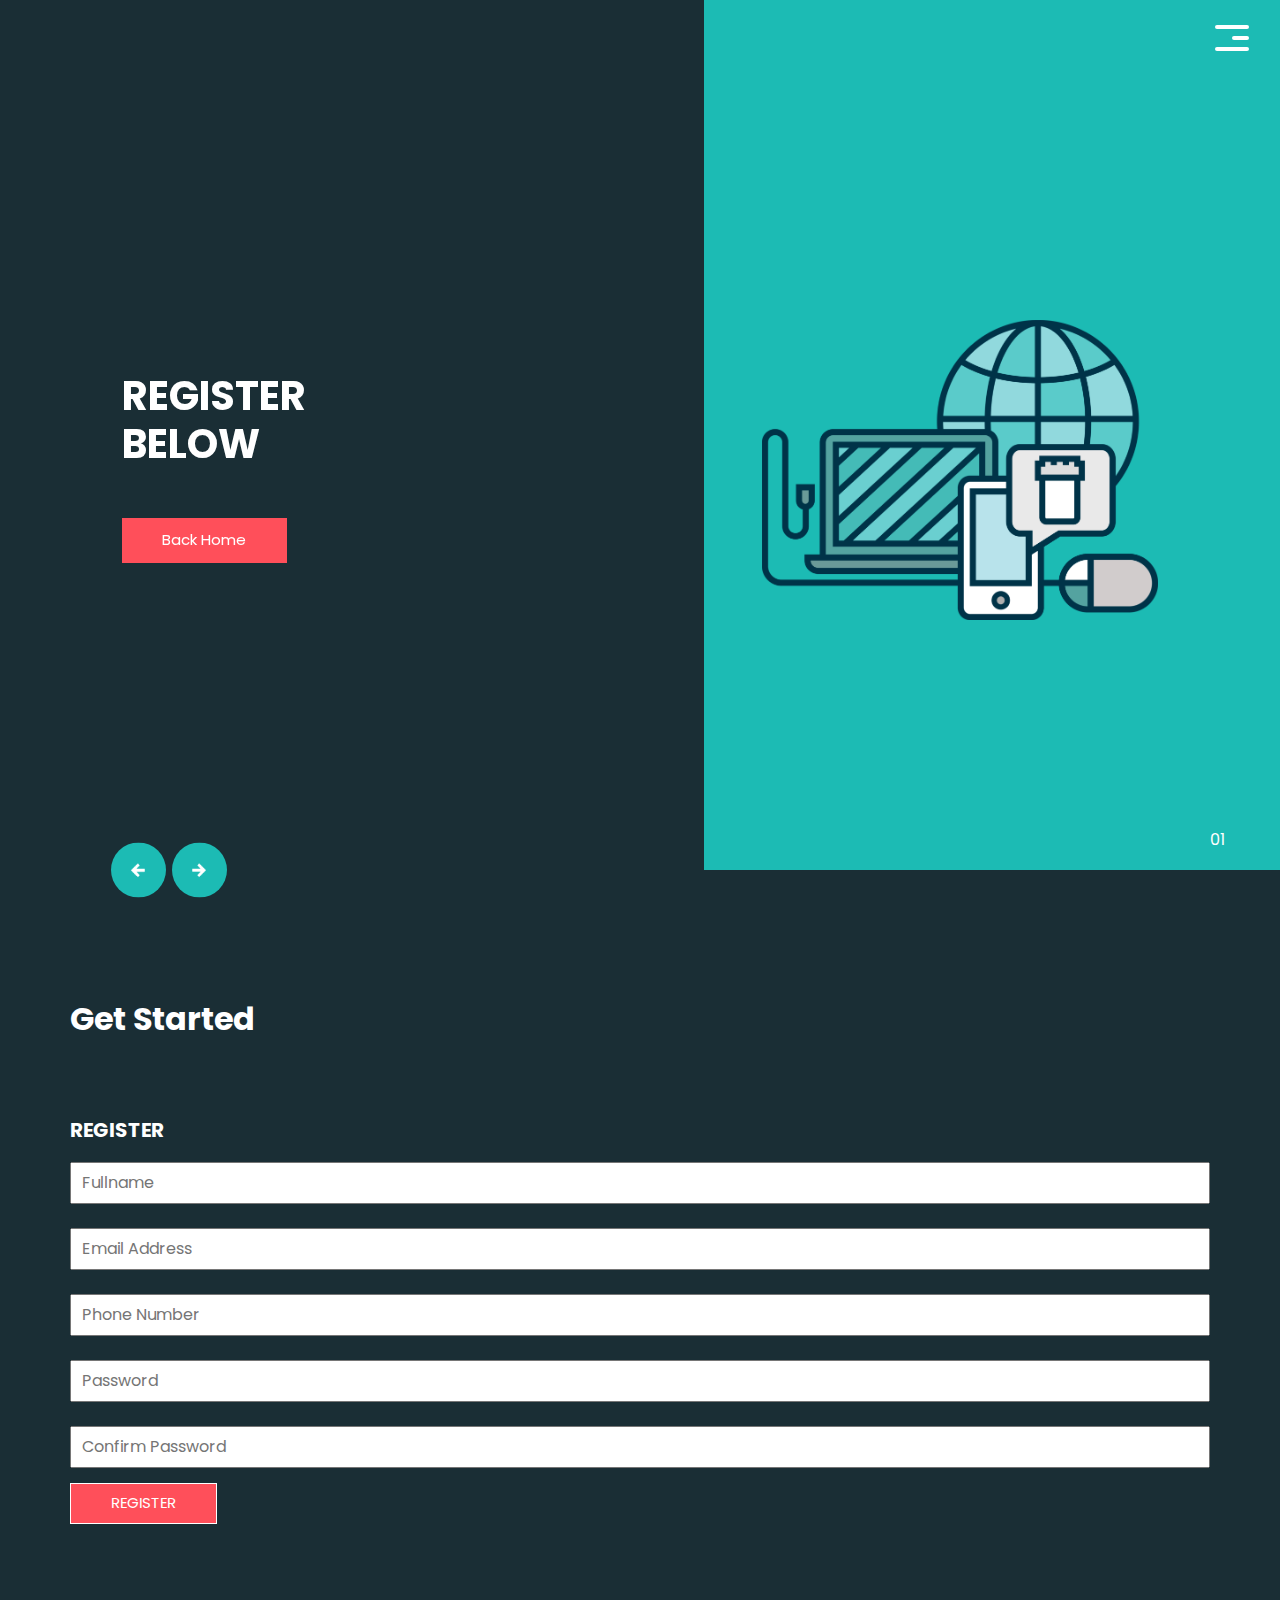
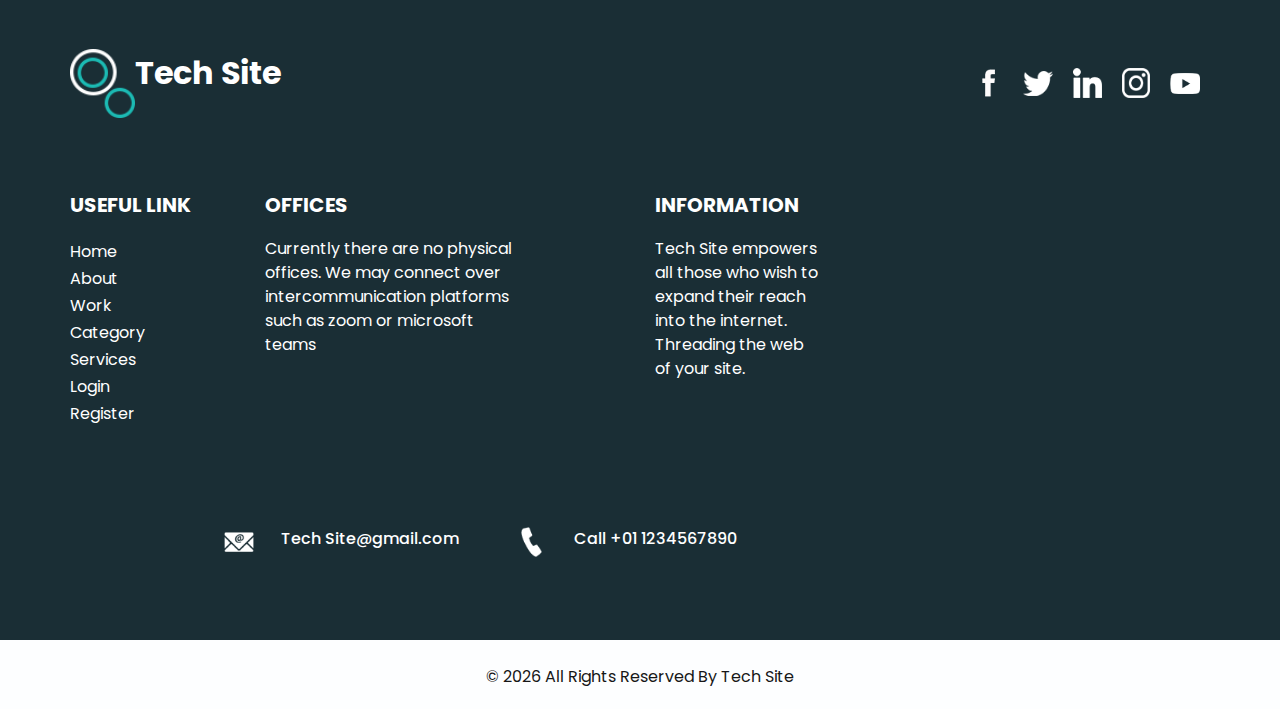
<file: register.html>
<!DOCTYPE html>
<html>

<head>
  <!-- Basic -->
  <meta charset="utf-8" />
  <meta http-equiv="X-UA-Compatible" content="IE=edge" />
  <!-- Mobile Metas -->
  <meta name="viewport" content="width=device-width, initial-scale=1, shrink-to-fit=no" />
  <!-- Site Metas -->
  <meta name="keywords" content="" />
  <meta name="description" content="" />
  <meta name="author" content="" />

  <title>Tech Site - Register Page</title>

  <!-- bootstrap core css -->
  <link rel="stylesheet" type="text/css" href="css/bootstrap.css" />

  <link href="https://fonts.googleapis.com/css?family=Poppins:400,700&display=swap" rel="stylesheet">
  <!-- Custom styles -->
  <link href="css/style.css" rel="stylesheet" />
  <!-- responsive style -->
  <link href="css/responsive.css" rel="stylesheet" />
</head>

<body>
  <div class="hero_area">
        <!-- header section strats -->
    <header class="header_section">
      <div class="container-fluid">
        <nav class="navbar navbar-expand-lg custom_nav-container">
          <button class="navbar-toggler" type="button" data-toggle="collapse" data-target="#navbarSupportedContent" aria-controls="navbarSupportedContent" aria-expanded="false" aria-label="Toggle navigation">
            <span class="navbar-toggler-icon"></span>
          </button>

          <div class="collapse navbar-collapse" id="navbarSupportedContent">
            <ul class="navbar-nav  ">
                <li class="nav-item">
                  <a class="nav-link" href="index.html">Home <span class="sr-only">(current)</span></a>
                </li>
                <li class="nav-item">
                  <a class="nav-link" href="register.html"> Register  </a>
                </li>
                <li class="nav-item active">
                  <a class="nav-link" href="about.html"> About</a>
                </li>
                <li class="nav-item">
                  <a class="nav-link" href="work.html">Work </a>
                </li>
                <li class="nav-item">
                  <a class="nav-link" href="category.html"> Category </a>
                </li>
                <li class="nav-item">
                  <a class="nav-link" href="products.html"> services </a>
                </li>
              </ul>
          </div>
          <div>
            <div class="custom_menu-btn ">
              <button>
                <span class=" s-1">

                </span>
                <span class="s-2">

                </span>
                <span class="s-3">

                </span>
              </button>
            </div>
          </div>

        </nav>
      </div>
    </header>
    <!-- end header section -->
   <!-- slider section -->
   <section class="slider_section ">
    <div class="carousel_btn-container">
      <a class="carousel-control-prev" href="#carouselExampleIndicators" role="button" data-slide="prev">
        <span class="sr-only">Previous</span>
      </a>
      <a class="carousel-control-next" href="#carouselExampleIndicators" role="button" data-slide="next">
        <span class="sr-only">Next</span>
      </a>
    </div>
    <div id="carouselExampleIndicators" class="carousel slide" data-ride="carousel">
      <ol class="carousel-indicators">
        <li data-target="#carouselExampleIndicators" data-slide-to="0" class="active">01</li>
        <li data-target="#carouselExampleIndicators" data-slide-to="1">02</li>
        <li data-target="#carouselExampleIndicators" data-slide-to="2">03</li>
      </ol>
      <div class="carousel-inner">
        <div class="carousel-item active">
          <div class="container-fluid">
            <div class="row">
              <div class="col-md-5 offset-md-1">
                <div class="detail-box">
                    <h1>
                        Register <br>
                        Below <br>
                        
                      </h1>
                  
                  <div class="btn-box">
                    <a href="index.html" class="btn-1">
                      Back Home
                    </a>
                    
                  </div>
                </div>
              </div>
              <div class="offset-md-1 col-md-4 img-container">
                <div class="img-box">
                  <img src="images/tech1-slider-img.png" alt="">
                </div>
              </div>
            </div>
          </div>
        </div>
        <div class="carousel-item ">
          <div class="container-fluid">
            <div class="row">
              <div class="col-md-5 offset-md-1">
                <div class="detail-box">
                    <h1>
                        Register <br>
                        Below <br>
                        
                      </h1>
                  
                  <div class="btn-box">
                    <a href="index.html" class="btn-1">
                        Back Home
                      </a>
                  </div>
                </div>
              </div>
              <div class="offset-md-1 col-md-4 img-container">
                <div class="img-box">
                  <img src="images/robot-img.png" alt="">
                </div>
              </div>
            </div>
          </div>
        </div>
        <div class="carousel-item ">
          <div class="container-fluid">
            <div class="row">
              <div class="col-md-5 offset-md-1">
                <div class="detail-box">
                  <h1>
                    Register <br>
                    Below <br>
                    
                  </h1>
                  
                  <div class="btn-box">
                    <a href="index.html" class="btn-1">
                        Back Home
                      </a>
                  </div>
                </div>
              </div>
              <div class="offset-md-1 col-md-4 img-container">
                <div class="img-box">
                  <img src="images/tech2-slider-img.png" alt="">
                </div>
              </div>
            </div>
          </div>
        </div>
      </div>

    </div>

  </section>
  <!-- end slider section -->
  </div>

<!-- get started section -->

  <section class="info_section ">
    <div class="info_container layout_padding-top">
      <div class="container">
        <div class="info_top">
          <div class="info_logo">
            <span>
              Get Started
            </span>
          </div>
        </div>

        <div class="info_main">
          <div class="row">

            <div class="col-md-12">
              <div class="info_form ">
                <h5>
                  Register
                </h5>
                <form action="php/functions.php" method="POST">
                  <input type="text" name="fname" required placeholder="Fullname">
                  <br>
                  <br>
                  <input type="email" name="email" required placeholder="Email Address">
                  <br>
                  <br>
                  <input type="text" name="phone" required placeholder="Phone Number">
                  <br>
                  <br>
                  <input type="password" name="password" required placeholder="Password">
                  <br>
                  <br>
                  <input type="password" name="cpassword" required placeholder="Confirm Password">
                  <button name="regu" type="submit">
                    Register
                  </button>
                </form>
              </div>
            </div>
          </div>
        </div>

      </div>
    </div>
  </section>

  <!-- end get started section -->

   <!-- info section -->

   <section class="info_section ">
    <div class="info_container layout_padding-top">
      <div class="container">
        <div class="info_top">
          <div class="info_logo">
            <img src="images/logo.png" alt="" />
            <span>
              Tech Site
            </span>
          </div>
          <div class="social_box">
            <a href="#">
              <img src="images/fb.png" alt="">
            </a>
            <a href="#">
              <img src="images/twitter.png" alt="">
            </a>
            <a href="#">
              <img src="images/linkedin.png" alt="">
            </a>
            <a href="#">
              <img src="images/instagram.png" alt="">
            </a>
            <a href="#">
              <img src="images/youtube.png" alt="">
            </a>
          </div>
        </div>

        <div class="info_main">
          <div class="row">
            <div class="col-md-3 col-lg-2">
              <div class="info_link-box">
                <h5>
                  Useful Link
                </h5>
                <ul>
                  <li class=" active">
                    <a class="" href="index.html">Home <span class="sr-only">(current)</span></a>
                  </li>
                  <li class="">
                    <a class="" href="about.html">About </a>
                  </li>
                  <li class="">
                    <a class="" href="work.html">Work </a>
                  </li>
                  <li class="">
                    <a class="" href="category.html">Category </a>
                  </li>
                  <li class="">
                    <a class="" href="products.html">Services </a>
                  </li>
                  <li class="">
                    <a class="" href="login.html">Login </a>
                  </li>
                  <li class="">
                    <a class="" href="register.html">Register </a>
                  </li>
                </ul>
              </div>
            </div>
            <div class="col-md-3 ">
              <h5>
                Offices
              </h5>
              <p>
                Currently there are no physical offices. We may connect over intercommunication platforms such as zoom or microsoft teams
              </p>
            </div>

            <div class="col-md-3 col-lg-2 offset-lg-1">
              <h5>
                Information
              </h5>
              <p>
                Tech Site empowers all those who wish to expand their reach into the internet. Threading the web of your site.
              </p>
            </div>

           
          </div>
        </div>
        <div class="row">
          <div class="col-lg-9 col-md-10 mx-auto">
            <div class="info_contact layout_padding2">
              <div class="row">

                <div class="col-md-4">
                  <a href="#" class="link-box">
                    <div class="img-box">
                      <img src="images/mail.png" alt="">
                    </div>
                    <div class="detail-box">
                      <h6>
                        Tech Site@gmail.com
                      </h6>
                    </div>
                  </a>
                </div>
                <div class="col-md-5">
                  <a href="#" class="link-box">
                    <div class="img-box">
                      <img src="images/call.png" alt="">
                    </div>
                    <div class="detail-box">
                      <h6>
                        Call +01 1234567890
                      </h6>
                    </div>
                  </a>
                </div>
              </div>
            </div>
          </div>
        </div>

      </div>
    </div>
  </section>

  <!-- end info section -->

<!-- footer section -->
<footer class="container-fluid footer_section ">
  <div class="container">
    <p>
      &copy; <span id="displayDate"></span> All Rights Reserved By
      <a href="#">Tech Site</a>
    </p>
  </div>
</footer>
<!-- end  footer section -->


<script src="js/jquery-3.4.1.min.js"></script>
<script src="js/bootstrap.js"></script>
<script src="js/custom.js"></script>


</body>
</body>

</html>
</file>
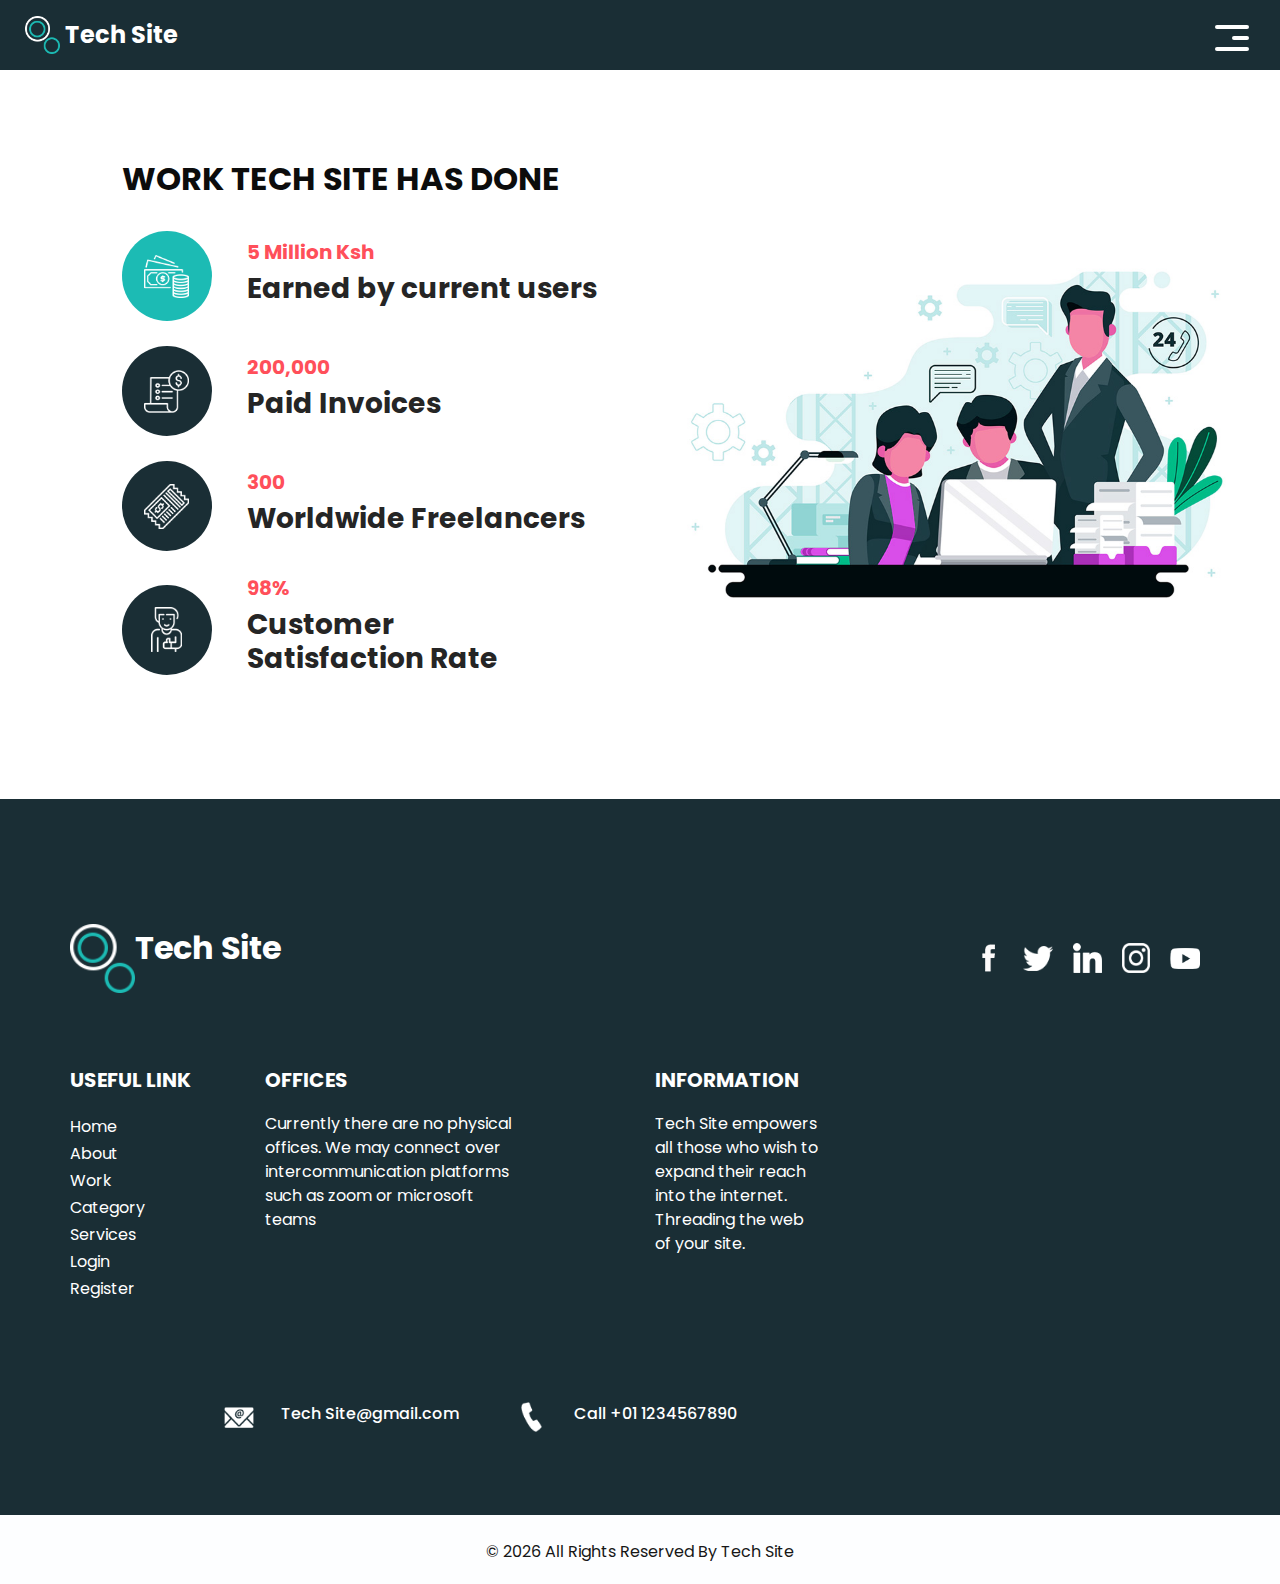
<file: work.html>
<!DOCTYPE html>
<html>

<head>
  <!-- Basic -->
  <meta charset="utf-8" />
  <meta http-equiv="X-UA-Compatible" content="IE=edge" />
  <!-- Mobile Metas -->
  <meta name="viewport" content="width=device-width, initial-scale=1, shrink-to-fit=no" />
  <!-- Site Metas -->
  <meta name="keywords" content="" />
  <meta name="description" content="" />
  <meta name="author" content="" />

  <title>Tech Site - Work Page</title>

  <!-- bootstrap core css -->
  <link rel="stylesheet" type="text/css" href="css/bootstrap.css" />

  <link href="https://fonts.googleapis.com/css?family=Poppins:400,700&display=swap" rel="stylesheet">
  <!-- Custom styles -->
  <link href="css/style.css" rel="stylesheet" />
  <!-- responsive style -->
  <link href="css/responsive.css" rel="stylesheet" />
</head>

<body class="sub_page">
  <div class="hero_area">
    <!-- header section strats -->
    <header class="header_section">
      <div class="container-fluid">
        <nav class="navbar navbar-expand-lg custom_nav-container">
          <a class="navbar-brand" href="index.html">
            <img src="images/logo.png" alt="" />
            <span>
              Tech Site
            </span>
          </a>
          <button class="navbar-toggler" type="button" data-toggle="collapse" data-target="#navbarSupportedContent" aria-controls="navbarSupportedContent" aria-expanded="false" aria-label="Toggle navigation">
            <span class="navbar-toggler-icon"></span>
          </button>

          <div class="collapse navbar-collapse" id="navbarSupportedContent">
            <ul class="navbar-nav  ">
              <li class="nav-item">
                <a class="nav-link" href="index.html">Home <span class="sr-only">(current)</span></a>
              </li>
              <li class="nav-item">
                <a class="nav-link" href="register.html"> Register  </a>
              </li>
              <li class="nav-item active">
                <a class="nav-link" href="about.html"> About</a>
              </li>
              <li class="nav-item">
                <a class="nav-link" href="work.html">Work </a>
              </li>
              <li class="nav-item">
                <a class="nav-link" href="category.html"> Category </a>
              </li>
              <li class="nav-item">
                <a class="nav-link" href="products.html"> services </a>
              </li>
            </ul>
            <div class="user_option">
              <a href="">
                <span>
                  Login
                </span>
              </a>
              <form class="form-inline my-2 my-lg-0 ml-0 ml-lg-4 mb-3 mb-lg-0">
                <button class="btn  my-2 my-sm-0 nav_search-btn" type="submit"></button>
              </form>
            </div>
          </div>
          <div>
            <div class="custom_menu-btn ">
              <button>
                <span class=" s-1">

                </span>
                <span class="s-2">

                </span>
                <span class="s-3">

                </span>
              </button>
            </div>
          </div>

        </nav>
      </div>
    </header>
    <!-- end header section -->
  </div>


  <!-- workdone section -->

  <section class="freelance_section layout_padding">
    <div id="accordion">
      <div class="container-fluid">
        <div class="row">
          <div class="col-md-5 offset-md-1">
            <div class="detail-box">
              <div class="heading_container">
                <h2>
                  Work Tech Site Has Done
                </h2>
              </div>
              <div class="tab_container">
                <div class="t-link-box" data-toggle="collapse" data-target="#collapseOne" aria-expanded="true" aria-controls="collapseOne">
                  <div class="img-box">
                    <img src="images/f1.png" alt="">
                  </div>
                  <div class="detail-box">
                    <h5>
                      5 Million Ksh
                    </h5>
                    <h3>
                      Earned by current users
                    </h3>
                  </div>
                </div>
                <div class="t-link-box collapsed" data-toggle="collapse" data-target="#collapseTwo" aria-expanded="false" aria-controls="collapseTwo">
                  <div class="img-box">
                    <img src="images/f2.png" alt="">
                  </div>
                  <div class="detail-box">
                    <h5>
                      200,000
                    </h5>
                    <h3>
                      Paid Invoices
                    </h3>
                  </div>
                </div>
                <div class="t-link-box collapsed" data-toggle="collapse" data-target="#collapseThree" aria-expanded="false" aria-controls="collapseThree">
                  <div class="img-box">
                    <img src="images/f3.png" alt="">
                  </div>
                  <div class="detail-box">
                    <h5>
                      300
                    </h5>
                    <h3>
                      Worldwide Freelancers
                    </h3>
                  </div>
                </div>
                <div class="t-link-box collapsed" data-toggle="collapse" data-target="#collapseFour" aria-expanded="false" aria-controls="collapseFour">
                  <div class="img-box">
                    <img src="images/f4.png" alt="">
                  </div>
                  <div class="detail-box">
                    <h5>
                      98%
                    </h5>
                    <h3>
                      Customer <br>
                      Satisfaction Rate
                    </h3>
                  </div>
                </div>
              </div>
            </div>
          </div>
          <div class="col-md-6">
            <div class="collapse show" id="collapseOne" aria-labelledby="headingOne" data-parent="#accordion">
              <div class="img-box">
                <img src="images/freelance-img.jpg" alt="">
              </div>
            </div>
            <div class="collapse" id="collapseTwo" aria-labelledby="headingTwo" data-parent="#accordion">
              <div class="img-box">
                <img src="images/girl-work-on-laptop.png" alt="">
              </div>
            </div>
            <div class="collapse" id="collapseThree" aria-labelledby="headingThree" data-parent="#accordion">
              <div class="img-box">
                <img src="images/office-workplace.png" alt="">
              </div>
            </div>
            <div class="collapse" id="collapseFour" aria-labelledby="headingfour" data-parent="#accordion">
              <div class="img-box">
                <img src="images/satisfaction.jpeg" alt="">
              </div>
            </div>
          </div>
        </div>
      </div>
    </div>
  </section>

  <!-- end freelance section -->

    <!-- info section -->

    <section class="info_section ">
      <div class="info_container layout_padding-top">
        <div class="container">
          <div class="info_top">
            <div class="info_logo">
              <img src="images/logo.png" alt="" />
              <span>
                Tech Site
              </span>
            </div>
            <div class="social_box">
              <a href="#">
                <img src="images/fb.png" alt="">
              </a>
              <a href="#">
                <img src="images/twitter.png" alt="">
              </a>
              <a href="#">
                <img src="images/linkedin.png" alt="">
              </a>
              <a href="#">
                <img src="images/instagram.png" alt="">
              </a>
              <a href="#">
                <img src="images/youtube.png" alt="">
              </a>
            </div>
          </div>
  
          <div class="info_main">
            <div class="row">
              <div class="col-md-3 col-lg-2">
                <div class="info_link-box">
                  <h5>
                    Useful Link
                  </h5>
                  <ul>
                    <li class=" active">
                      <a class="" href="index.html">Home <span class="sr-only">(current)</span></a>
                    </li>
                    <li class="">
                      <a class="" href="about.html">About </a>
                    </li>
                    <li class="">
                      <a class="" href="work.html">Work </a>
                    </li>
                    <li class="">
                      <a class="" href="category.html">Category </a>
                    </li>
                    <li class="">
                      <a class="" href="products.html">Services </a>
                    </li>
                    <li class="">
                      <a class="" href="login.html">Login </a>
                    </li>
                    <li class="">
                      <a class="" href="register.html">Register </a>
                    </li>
                  </ul>
                </div>
              </div>
              <div class="col-md-3 ">
                <h5>
                  Offices
                </h5>
                <p>
                  Currently there are no physical offices. We may connect over intercommunication platforms such as zoom or microsoft teams
                </p>
              </div>
  
              <div class="col-md-3 col-lg-2 offset-lg-1">
                <h5>
                  Information
                </h5>
                <p>
                  Tech Site empowers all those who wish to expand their reach into the internet. Threading the web of your site.
                </p>
              </div>
  
             
            </div>
          </div>
          <div class="row">
            <div class="col-lg-9 col-md-10 mx-auto">
              <div class="info_contact layout_padding2">
                <div class="row">
  
                  <div class="col-md-4">
                    <a href="#" class="link-box">
                      <div class="img-box">
                        <img src="images/mail.png" alt="">
                      </div>
                      <div class="detail-box">
                        <h6>
                          Tech Site@gmail.com
                        </h6>
                      </div>
                    </a>
                  </div>
                  <div class="col-md-5">
                    <a href="#" class="link-box">
                      <div class="img-box">
                        <img src="images/call.png" alt="">
                      </div>
                      <div class="detail-box">
                        <h6>
                          Call +01 1234567890
                        </h6>
                      </div>
                    </a>
                  </div>
                </div>
              </div>
            </div>
          </div>
  
        </div>
      </div>
    </section>
  
    <!-- end info section -->

  <!-- footer section -->
  <footer class="container-fluid footer_section ">
    <div class="container">
      <p>
        &copy; <span id="displayDate"></span> All Rights Reserved By
        <a href="#">Tech Site</a>
      </p>
    </div>
  </footer>
  <!-- end  footer section -->


  <script src="js/jquery-3.4.1.min.js"></script>
  <script src="js/bootstrap.js"></script>
  <script src="js/custom.js"></script>



</body>
</body>

</html>
</file>
<file: css/style.css>
body {
  font-family: 'Poppins', sans-serif;
  color: #0c0c0c;
  background-color: #ffffff;
}

.layout_padding {
  padding-top: 90px;
  padding-bottom: 90px;
}

.layout_padding2 {
  padding: 45px 0;
}

.layout_padding2-top {
  padding-top: 45px;
  padding-bottom: 45px;
}

.layout_padding2-bottom {
  padding-bottom: 45px;
}

.layout_padding-top {
  padding-top: 90px;
}

.layout_padding-bottom {
  padding-bottom: 90px;
}

.heading_container {
  display: -webkit-box;
  display: -ms-flexbox;
  display: flex;
}

.heading_container h2 {
  font-weight: bold;
  text-transform: uppercase;
}

/*header section*/
.hero_area {
  height: calc(100vh - 30px);
  background: -webkit-gradient(linear, left top, right top, color-stop(55%, #1a2e35), color-stop(55%, #1cbbb4));
  background: linear-gradient(to right, #1a2e35 55%, #1cbbb4 55%);
  display: -webkit-box;
  display: -ms-flexbox;
  display: flex;
  -webkit-box-orient: vertical;
  -webkit-box-direction: normal;
      -ms-flex-direction: column;
          flex-direction: column;
  position: relative;
}

.sub_page .hero_area {
  height: auto;
  background: none;
  background-color: #1a2e35;
}

.hero_area.sub_pages {
  height: auto;
}

.header_section {
  overflow-x: hidden;
}

.header_section .container-fluid {
  padding-right: 25px;
  padding-left: 25px;
}

.header_section .nav_container {
  margin: 0 auto;
}

.header_section .user_option {
  display: -webkit-box;
  display: -ms-flexbox;
  display: flex;
  -webkit-box-align: center;
      -ms-flex-align: center;
          align-items: center;
}

.header_section .user_option a {
  display: -webkit-box;
  display: -ms-flexbox;
  display: flex;
  color: #ffffff;
  -webkit-box-align: center;
      -ms-flex-align: center;
          align-items: center;
}

.header_section .user_option a img {
  min-width: 20px;
  height: 20px;
  margin-right: 5px;
}

.custom_nav-container.navbar-expand-lg .navbar-nav .nav-item .nav-link {
  padding: 10px 15px;
  color: #ffffff;
  text-align: center;
}

a,
a:hover,
a:focus {
  text-decoration: none;
}

a:hover,
a:focus {
  color: initial;
}

.btn,
.btn:focus {
  outline: none !important;
  -webkit-box-shadow: none;
          box-shadow: none;
}

.custom_nav-container .nav_search-btn {
  background-image: url(../images/search-icon.png);
  background-size: 17px;
  background-repeat: no-repeat;
  background-position-y: 7px;
  width: 35px;
  height: 35px;
  padding: 0;
  border: none;
}

.custom_nav-container form {
  padding-top: 7px;
}

.navbar-brand {
  margin-right: 5%;
  display: -webkit-box;
  display: -ms-flexbox;
  display: flex;
  -webkit-box-align: center;
      -ms-flex-align: center;
          align-items: center;
}

.navbar-brand img {
  width: 35px;
  margin-right: 5px;
}

.navbar-brand span {
  font-weight: bold;
  color: #ffffff;
  font-size: 24px;
}

.custom_nav-container {
  z-index: 99999;
  padding: 0;
  height: 70px;
}

.custom_nav-container .navbar-toggler {
  outline: none;
}

.custom_nav-container .navbar-toggler .navbar-toggler-icon {
  background-image: url(../images/menu.png);
  background-size: 30px;
  width: 32px;
  height: 32px;
}

.lg_toggl-btn {
  background-color: transparent;
  border: none;
  outline: none;
  width: 56px;
  height: 40px;
  cursor: pointer;
}

.lg_toggl-btn:focus {
  outline: none;
}

.login_btn-container {
  padding-top: 30px;
}

.login_btn-container a {
  color: #1cbbb4;
  text-transform: uppercase;
}

/*end header section*/
/* slider section */
.slider_section {
  -webkit-box-flex: 1;
      -ms-flex: 1;
          flex: 1;
  display: -webkit-box;
  display: -ms-flexbox;
  display: flex;
  -webkit-box-align: center;
      -ms-flex-align: center;
          align-items: center;
  position: relative;
}

.slider_section .row {
  -webkit-box-align: center;
      -ms-flex-align: center;
          align-items: center;
}

.slider_section .row > div {
  position: unset;
}

.slider_section .detail-box h1 {
  color: #ffffff;
  font-weight: bold;
  text-transform: uppercase;
}

.slider_section .detail-box p {
  color: #ffffff;
  margin-top: 15px;
}

.slider_section .detail-box .btn-box {
  display: -webkit-box;
  display: -ms-flexbox;
  display: flex;
  -ms-flex-wrap: wrap;
      flex-wrap: wrap;
  margin: 45px -5px 0 -5px;
}

.slider_section .detail-box .btn-box a {
  text-align: center;
  width: 165px;
  font-size: 15px;
  margin: 5px;
}

.slider_section .detail-box .btn-box .btn-1 {
  display: inline-block;
  padding: 10px 0;
  background-color: #ff4f5a;
  color: #ffffff;
  -webkit-transition: all 0.3s;
  transition: all 0.3s;
  border: 1px solid transparent;
  border-radius: 0;
}

.slider_section .detail-box .btn-box .btn-1:hover {
  background-color: transparent;
  border-color: #ff4f5a;
  color: #ff4f5a;
}

.slider_section .detail-box .btn-box .btn-2 {
  display: inline-block;
  padding: 10px 0;
  background-color: #ffffff;
  color: #252525;
  -webkit-transition: all 0.3s;
  transition: all 0.3s;
  border: 1px solid transparent;
  border-radius: 0;
}

.slider_section .detail-box .btn-box .btn-2:hover {
  background-color: transparent;
  border-color: #ffffff;
  color: #ffffff;
}

.slider_section .img-container .img-box img {
  width: 100%;
}

.slider_section #carouselExampleIndicators {
  position: unset;
  width: 100%;
}

.slider_section .carousel_btn-container {
  width: 120px;
  position: absolute;
  bottom: 0;
  display: -webkit-box;
  display: -ms-flexbox;
  display: flex;
  -webkit-box-pack: justify;
      -ms-flex-pack: justify;
          justify-content: space-between;
  left: 8.5%;
  z-index: 999;
  -webkit-transform: translateY(50%);
          transform: translateY(50%);
}

.slider_section .carousel_btn-container .carousel-control-prev,
.slider_section .carousel_btn-container .carousel-control-next {
  position: relative;
  width: 55px;
  height: 55px;
  border: none;
  border-radius: 100%;
  opacity: 1;
  background-repeat: no-repeat;
  background-size: 14px;
  background-position: center;
  background-color: #1cbbb4;
  margin: 2px;
}

.slider_section .carousel_btn-container .carousel-control-prev:hover,
.slider_section .carousel_btn-container .carousel-control-next:hover {
  background-color: #ff4f5a;
}

.slider_section .carousel_btn-container .carousel-control-prev {
  background-image: url(../images/prev.png);
}

.slider_section .carousel_btn-container .carousel-control-next {
  background-image: url(../images/next.png);
}

.slider_section ol.carousel-indicators {
  margin: 0;
  width: 75px;
  bottom: 45px;
  left: initial;
  right: 25px;
}

.slider_section ol.carousel-indicators li {
  border-radius: 100%;
  text-indent: 0px;
  text-align: center;
  line-height: 55px;
  color: #ffffff;
  background-color: transparent;
  opacity: 1;
  display: none;
}

.slider_section ol.carousel-indicators li.active {
  display: block;
}

.experience_section .row {
  -webkit-box-align: center;
      -ms-flex-align: center;
          align-items: center;
}

.experience_section .detail-box p {
  margin-top: 20px;
}

.experience_section .detail-box .btn-box {
  display: -webkit-box;
  display: -ms-flexbox;
  display: flex;
  -ms-flex-wrap: wrap;
      flex-wrap: wrap;
  margin: 45px -5px 0 -5px;
}

.experience_section .detail-box .btn-box a {
  text-align: center;
  width: 165px;
  font-size: 15px;
  margin: 5px;
}

.experience_section .detail-box .btn-box .btn-1 {
  display: inline-block;
  padding: 10px 0;
  background-color: #ff4f5a;
  color: #ffffff;
  -webkit-transition: all 0.3s;
  transition: all 0.3s;
  border: 1px solid transparent;
  border-radius: 0;
}

.experience_section .detail-box .btn-box .btn-1:hover {
  background-color: transparent;
  border-color: #ff4f5a;
  color: #ff4f5a;
}

.experience_section .detail-box .btn-box .btn-2 {
  display: inline-block;
  padding: 10px 0;
  background-color: #1a2e35;
  color: #ffffff;
  -webkit-transition: all 0.3s;
  transition: all 0.3s;
  border: 1px solid transparent;
  border-radius: 0;
}

.experience_section .detail-box .btn-box .btn-2:hover {
  background-color: transparent;
  border-color: #1a2e35;
  color: #1a2e35;
}

.experience_section .img-box img {
  width: 100%;
}

.category_section {
  background-color: #1cbbb4;
  color: #ffffff;
  text-align: center;
}

.category_section .heading_container {
  -webkit-box-pack: center;
      -ms-flex-pack: center;
          justify-content: center;
}

.category_section .heading_container h2 {
  border-bottom: 1px solid #ffffff;
}

.category_section .category_container {
  display: -webkit-box;
  display: -ms-flexbox;
  display: flex;
  -ms-flex-wrap: wrap;
      flex-wrap: wrap;
  -webkit-box-pack: justify;
      -ms-flex-pack: justify;
          justify-content: space-between;
  margin-top: 25px;
}

.category_section .category_container .box {
  display: -webkit-box;
  display: -ms-flexbox;
  display: flex;
  -webkit-box-orient: vertical;
  -webkit-box-direction: normal;
      -ms-flex-direction: column;
          flex-direction: column;
  -webkit-box-align: center;
      -ms-flex-align: center;
          align-items: center;
  margin: 10px 0;
  min-width: 130px;
  -ms-flex-preferred-size: 26%;
      flex-basis: 26%;
}

.category_section .category_container .box .img-box {
  width: 120px;
  height: 120px;
  display: -webkit-box;
  display: -ms-flexbox;
  display: flex;
  -webkit-box-pack: center;
      -ms-flex-pack: center;
          justify-content: center;
  -webkit-box-align: center;
      -ms-flex-align: center;
          align-items: center;
}

.about_section {
  text-align: center;
}

.about_section .img-box img {
  width: 100%;
}

.about_section .detail-box h2 {
  font-weight: bold;
  text-transform: uppercase;
}

.about_section .detail-box p {
  margin-top: 15px;
}

.about_section .detail-box a {
  display: inline-block;
  padding: 10px 45px;
  background-color: #ff4f5a;
  color: #ffffff;
  -webkit-transition: all 0.3s;
  transition: all 0.3s;
  border: 1px solid transparent;
  border-radius: 0;
  margin-top: 25px;
}

.about_section .detail-box a:hover {
  background-color: transparent;
  border-color: #ff4f5a;
  color: #ff4f5a;
}

.freelance_section .row {
  -webkit-box-align: center;
      -ms-flex-align: center;
          align-items: center;
}

.freelance_section .tab_container .t-link-box {
  margin: 25px 0;
  display: -webkit-box;
  display: -ms-flexbox;
  display: flex;
  -webkit-box-align: center;
      -ms-flex-align: center;
          align-items: center;
  cursor: pointer;
}

.freelance_section .tab_container .t-link-box .img-box {
  width: 90px;
  height: 90px;
  min-width: 90px;
  min-height: 90px;
  display: -webkit-box;
  display: -ms-flexbox;
  display: flex;
  -webkit-box-pack: center;
      -ms-flex-pack: center;
          justify-content: center;
  -webkit-box-align: center;
      -ms-flex-align: center;
          align-items: center;
  background-color: #1a2e35;
  border-radius: 100%;
  margin-right: 35px;
}

.freelance_section .tab_container .t-link-box .img-box img {
  width: auto;
  height: auto;
  max-width: 45px;
  max-height: 45px;
}

.freelance_section .tab_container .t-link-box .detail-box h5 {
  font-weight: bold;
  color: #ff4f5a;
}

.freelance_section .tab_container .t-link-box .detail-box h3 {
  font-weight: bold;
  color: #252525;
}

.freelance_section .tab_container .t-link-box[aria-expanded="true"] .img-box, .freelance_section .tab_container .t-link-box:hover .img-box {
  background-color: #1cbbb4;
}

.freelance_section .img-box img {
  width: 100%;
}

.client_section .heading_container {
  -webkit-box-pack: center;
      -ms-flex-pack: center;
          justify-content: center;
  margin-bottom: 25px;
}

.client_section .detail-box {
  text-align: center;
  margin: 25px 35px;
  padding: 45px 65px 35px 65px;
  -webkit-box-shadow: 0px 0px 20px 0 rgba(0, 0, 0, 0.2);
          box-shadow: 0px 0px 20px 0 rgba(0, 0, 0, 0.2);
}

.client_section .detail-box h4 {
  font-weight: bold;
}

.client_section .detail-box p {
  margin-top: 15px;
  margin-bottom: 25px;
}

.client_section .carousel-control-prev,
.client_section .carousel-control-next {
  top: 50%;
  width: 65px;
  height: 65px;
  border: none;
  border-radius: 100%;
  opacity: 1;
  background-repeat: no-repeat;
  background-size: 10px;
  background-position: center;
  background-color: #1a2e35;
  margin: 2px;
  -webkit-transform: translateY(-50%);
          transform: translateY(-50%);
}

.client_section .carousel-control-prev {
  background-image: url(../images/prev-angle.png);
}

.client_section .carousel-control-next {
  background-image: url(../images/next-angle.png);
}

/* info section */
.info_section {
  position: relative;
  background-color: #1a2e35;
  color: #ffffff;
}

.info_section .heading_container {
  margin-bottom: 45px;
}

.info_section h5 {
  text-transform: uppercase;
  font-weight: bold;
  margin-bottom: 20px;
}

.info_section .info_top {
  display: -webkit-box;
  display: -ms-flexbox;
  display: flex;
  -webkit-box-align: center;
      -ms-flex-align: center;
          align-items: center;
  -webkit-box-pack: justify;
      -ms-flex-pack: justify;
          justify-content: space-between;
  margin-top: 35px;
  margin-bottom: 75px;
}

.info_section .info_top .info_logo {
  display: -webkit-box;
  display: -ms-flexbox;
  display: flex;
}

.info_section .info_top .info_logo img {
  width: 65px;
}

.info_section .info_top .info_logo span {
  color: #ffffff;
  font-weight: bold;
  font-size: 32px;
}

.info_section .info_top .social_box {
  display: -webkit-box;
  display: -ms-flexbox;
  display: flex;
  -webkit-box-align: center;
      -ms-flex-align: center;
          align-items: center;
}

.info_section .info_top .social_box a {
  margin: 0 10px;
}

.info_section .info_top .social_box a img {
  width: auto;
  height: auto;
  max-width: 30px;
  max-height: 30px;
}

.info_section a {
  text-transform: none;
}

.info_section ul {
  padding: 0;
}

.info_section ul li {
  list-style-type: none;
  margin: 3px 0;
}

.info_section ul li a {
  color: #ffffff;
}

.info_section .info_link-box {
  display: -webkit-box;
  display: -ms-flexbox;
  display: flex;
  -webkit-box-orient: vertical;
  -webkit-box-direction: normal;
      -ms-flex-direction: column;
          flex-direction: column;
}

.info_section .info_form form input {
  outline: none;
  width: 100%;
  padding: 7px 10px;
}

.info_section .info_form form select {
  outline: none;
  width: 100%;
  padding: 7px 10px;
}

.info_section .info_form form button {
  display: inline-block;
  padding: 8px 40px;
  background-color: #ff4f5a;
  color: #ffffff;
  -webkit-transition: all 0.3s;
  transition: all 0.3s;
  border: 1px solid transparent;
  border-radius: 0;
  border: 1.5px solid #ffffff;
  margin-top: 15px;
  text-transform: uppercase;
  font-size: 15px;
}

.info_section .info_form form button:hover {
  background-color: transparent;
  border-color: #ff4f5a;
  color: #ff4f5a;
}

.info_section .info_contact .link-box {
  display: -webkit-box;
  display: -ms-flexbox;
  display: flex;
  -webkit-box-align: center;
      -ms-flex-align: center;
          align-items: center;
  margin: 30px 0;
  color: #ffffff;
}

.info_section .info_contact .link-box .img-box {
  display: -webkit-box;
  display: -ms-flexbox;
  display: flex;
  -webkit-box-pack: center;
      -ms-flex-pack: center;
          justify-content: center;
  -webkit-box-align: center;
      -ms-flex-align: center;
          align-items: center;
  min-width: 45px;
  min-height: 45px;
  margin-right: 20px;
}

.info_section .info_contact .link-box .img-box img {
  width: auto;
  height: auto;
  max-width: 30px;
  max-height: 30px;
}

/* end info section */
/* footer section*/
.footer_section {
  display: -webkit-box;
  display: -ms-flexbox;
  display: flex;
  -webkit-box-orient: vertical;
  -webkit-box-direction: normal;
      -ms-flex-direction: column;
          flex-direction: column;
  -webkit-box-pack: center;
      -ms-flex-pack: center;
          justify-content: center;
  background-color: #fdfeff;
}

.footer_section p {
  color: #171717;
  margin: 0;
  padding: 25px 0 20px 0;
  margin: 0 auto;
  text-align: center;
}

.footer_section a {
  color: #171717;
}

/* end footer section*/
#navbarSupportedContent {
  -webkit-transform: translateX(100vw);
          transform: translateX(100vw);
  opacity: 0;
  -webkit-transition: all 0.3s ease-in;
  transition: all 0.3s ease-in;
  -webkit-box-pack: justify;
      -ms-flex-pack: justify;
          justify-content: space-between;
  -webkit-box-align: center;
      -ms-flex-align: center;
          align-items: center;
}

#navbarSupportedContent.lg_nav-toggle {
  -webkit-transform: translateX(0);
          transform: translateX(0);
  opacity: 1;
}

.custom_menu-btn button {
  margin-top: 12px;
  outline: none;
  border: none;
  background-color: transparent;
}

.custom_menu-btn button span {
  display: block;
  width: 34px;
  height: 4px;
  background-color: #fff;
  margin: 7px 0;
  -webkit-transition: all 0.3s;
  transition: all 0.3s;
  border-radius: 10px;
}

.custom_menu-btn .s-2 {
  -webkit-transition: all 0.1s;
  transition: all 0.1s;
  width: 17px;
  margin-left: auto;
}

.menu_btn-style button .s-1 {
  -webkit-transform: rotate(45deg) translate(8px, 8px);
          transform: rotate(45deg) translate(8px, 8px);
}

.menu_btn-style button .s-2 {
  -webkit-transform: translateX(100px);
          transform: translateX(100px);
}

.menu_btn-style button .s-3 {
  -webkit-transform: rotate(-45deg) translate(8px, -8px);
          transform: rotate(-45deg) translate(8px, -8px);
}
/*# sourceMappingURL=style.css.map */
</file>
<file: css/responsive.css>
@media (max-width: 1120px) {}

@media (max-width: 992px) {
  .hero_area {
    height: auto;
  }

  #navbarSupportedContent {
    opacity: 1;
    transform: none;
    margin-top: 15px;
  }


  .navbar-toggler {
    padding: 0.25rem 0;
  }


  .header_section .user_option {
    display: none;
  }

  .custom_menu-btn {
    display: none;
  }

  .navbar-nav {
    align-items: center;
  }

  .custom_nav-container .navbar-toggler {
    margin-left: auto;
  }

  .custom_nav-container {
    padding: 15px 0;
    height: auto;
  }

  .slider_section {
    padding-top: 45px;
    padding-bottom: 120px;
  }

  .info_section .info_contact .link-box .img-box {
    margin-right: 8px;
  }

}

@media (max-width: 767px) {
  .hero_area {
    background: none;
    background-color: #1a2e35;
    /* background: linear-gradient(to bottom, #1a2e35 40%, #1cbbb4 40%); */
  }

  .slider_section {
    text-align: center;
    padding-bottom: 0;
  }

  .slider_section .detail-box {
    margin-bottom: 75px;
  }

  .slider_section .detail-box .btn-box {
    justify-content: center;
  }


  .img-container {
    padding: 0;
  }

  .slider_section .img-container .img-box {

    padding: 45px 0;
    background-color: #1cbbb4;
  }

  .experience_section .img-box {

    margin-bottom: 45px;

  }

  .category_section .category_container .box {
    flex-basis: 34%;
  }

  .client_section .detail-box {
    margin: 25px;
    padding: 45px 25px 35px 25px;
  }

  .client_section .carousel-control-prev,
  .client_section .carousel-control-next {
    top: 92%;
  }

  .info_section .info_top {

    flex-direction: column;

  }

  .info_section .info_top .social_box {
    margin-top: 35px;
  }

  .info_section .row>div {

    display: flex;
    flex-direction: column;
    align-items: center;
    text-align: center;
    margin-bottom: 25px;

  }

  .info_section .info_contact .link-box {
    margin: 0;
  }



}

@media (max-width: 576px) {
  .category_section .category_container {
    justify-content: center;
  }

  .category_section .category_container .box {
    flex-basis: 52%;
  }
}

@media (max-width: 480px) {}

@media (max-width: 420px) {
  .client_section .detail-box {
    margin: 25px 5px;
    box-shadow: 0px 0px 2px 0 rgba(0, 0, 0, 0.2);
  }

  .slider_section .carousel_btn-container {

    width: 100px;
  }

  .slider_section .carousel_btn-container .carousel-control-prev,
  .slider_section .carousel_btn-container .carousel-control-next {
    width: 45px;
    height: 45px;
    background-size: 12px;
  }

  .slider_section ol.carousel-indicators {
    right: 0;
  }

  .client_section .carousel-control-prev,
  .client_section .carousel-control-next {

    top: 95%;

  }


  .client_section .carousel-control-prev,
  .client_section .carousel-control-next {
    width: 50px;
    height: 50px;
    background-size: 8px;
  }

  .freelance_section .tab_container .t-link-box .detail-box h3 {
    font-size: 22px;
  }
}

@media (max-width: 360px) {}

@media (min-width: 1200px) {
  .container {
    max-width: 1170px;
  }
}
</file>
